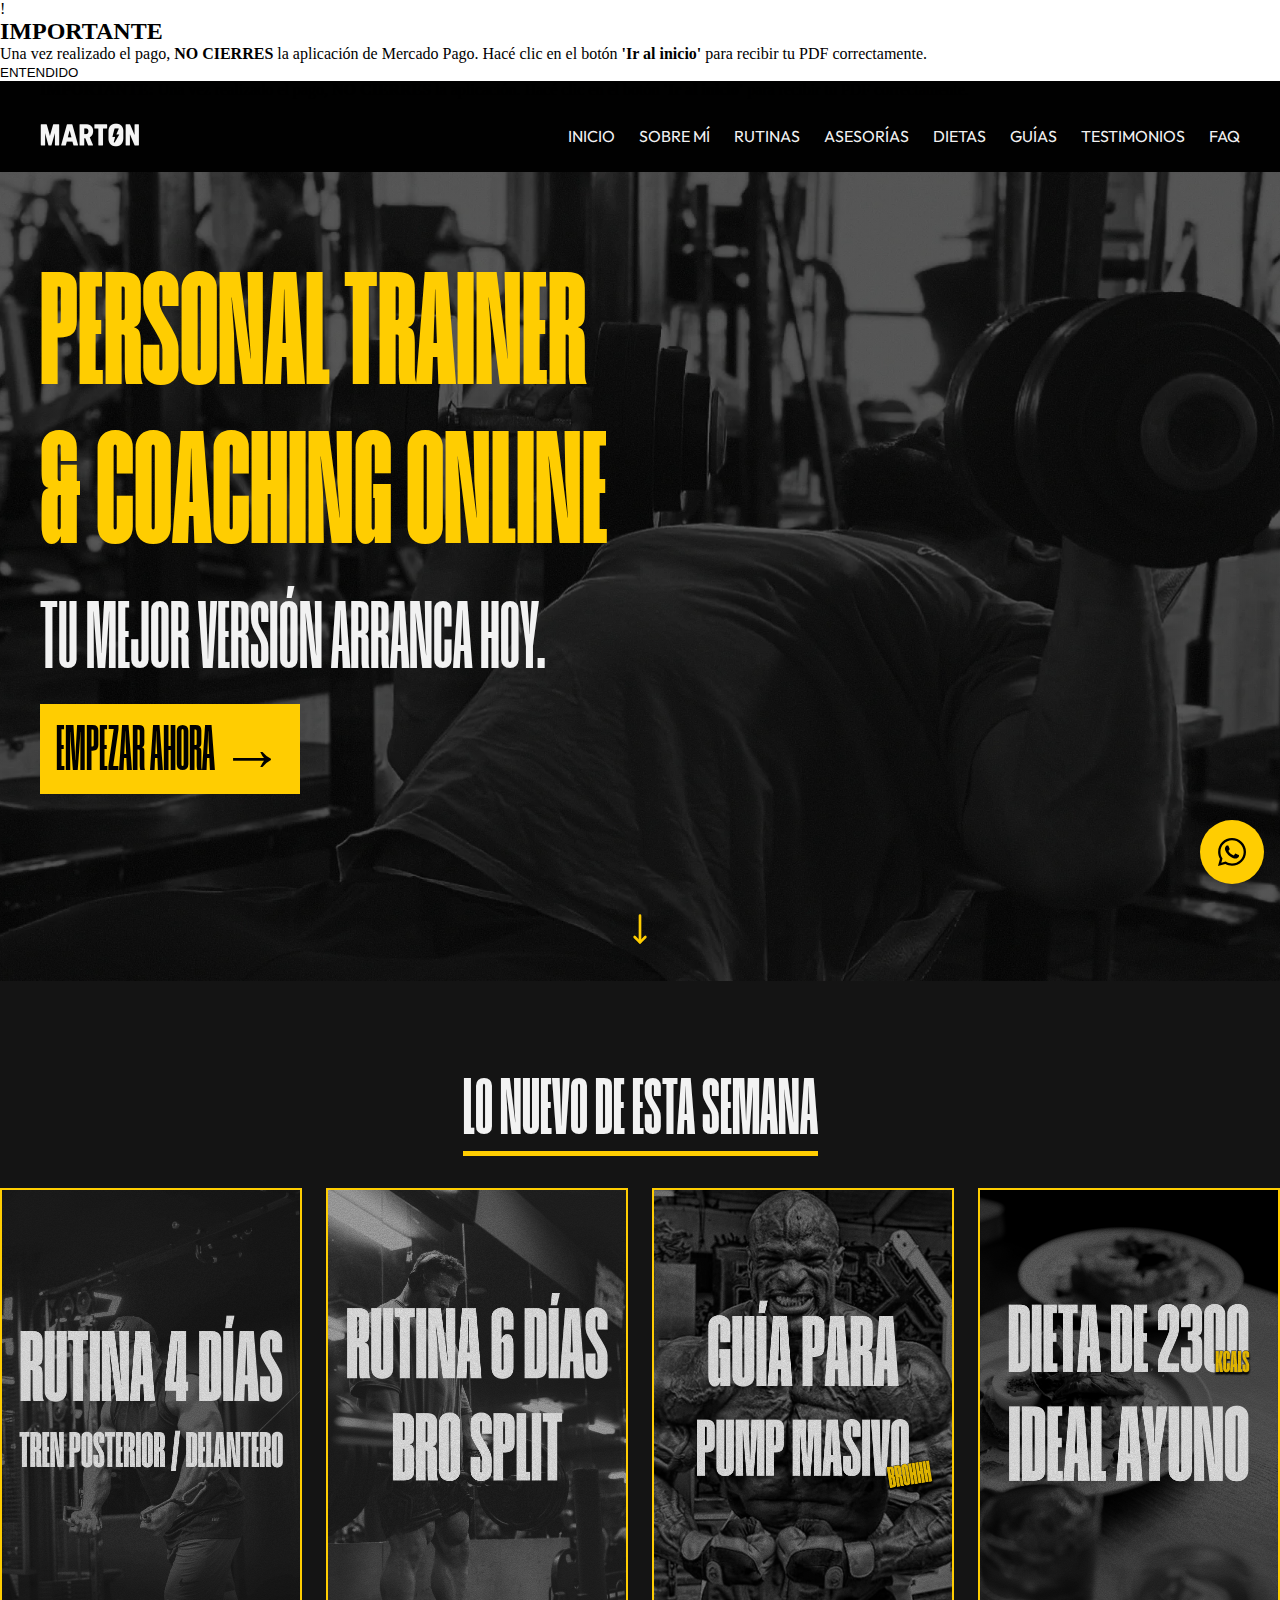
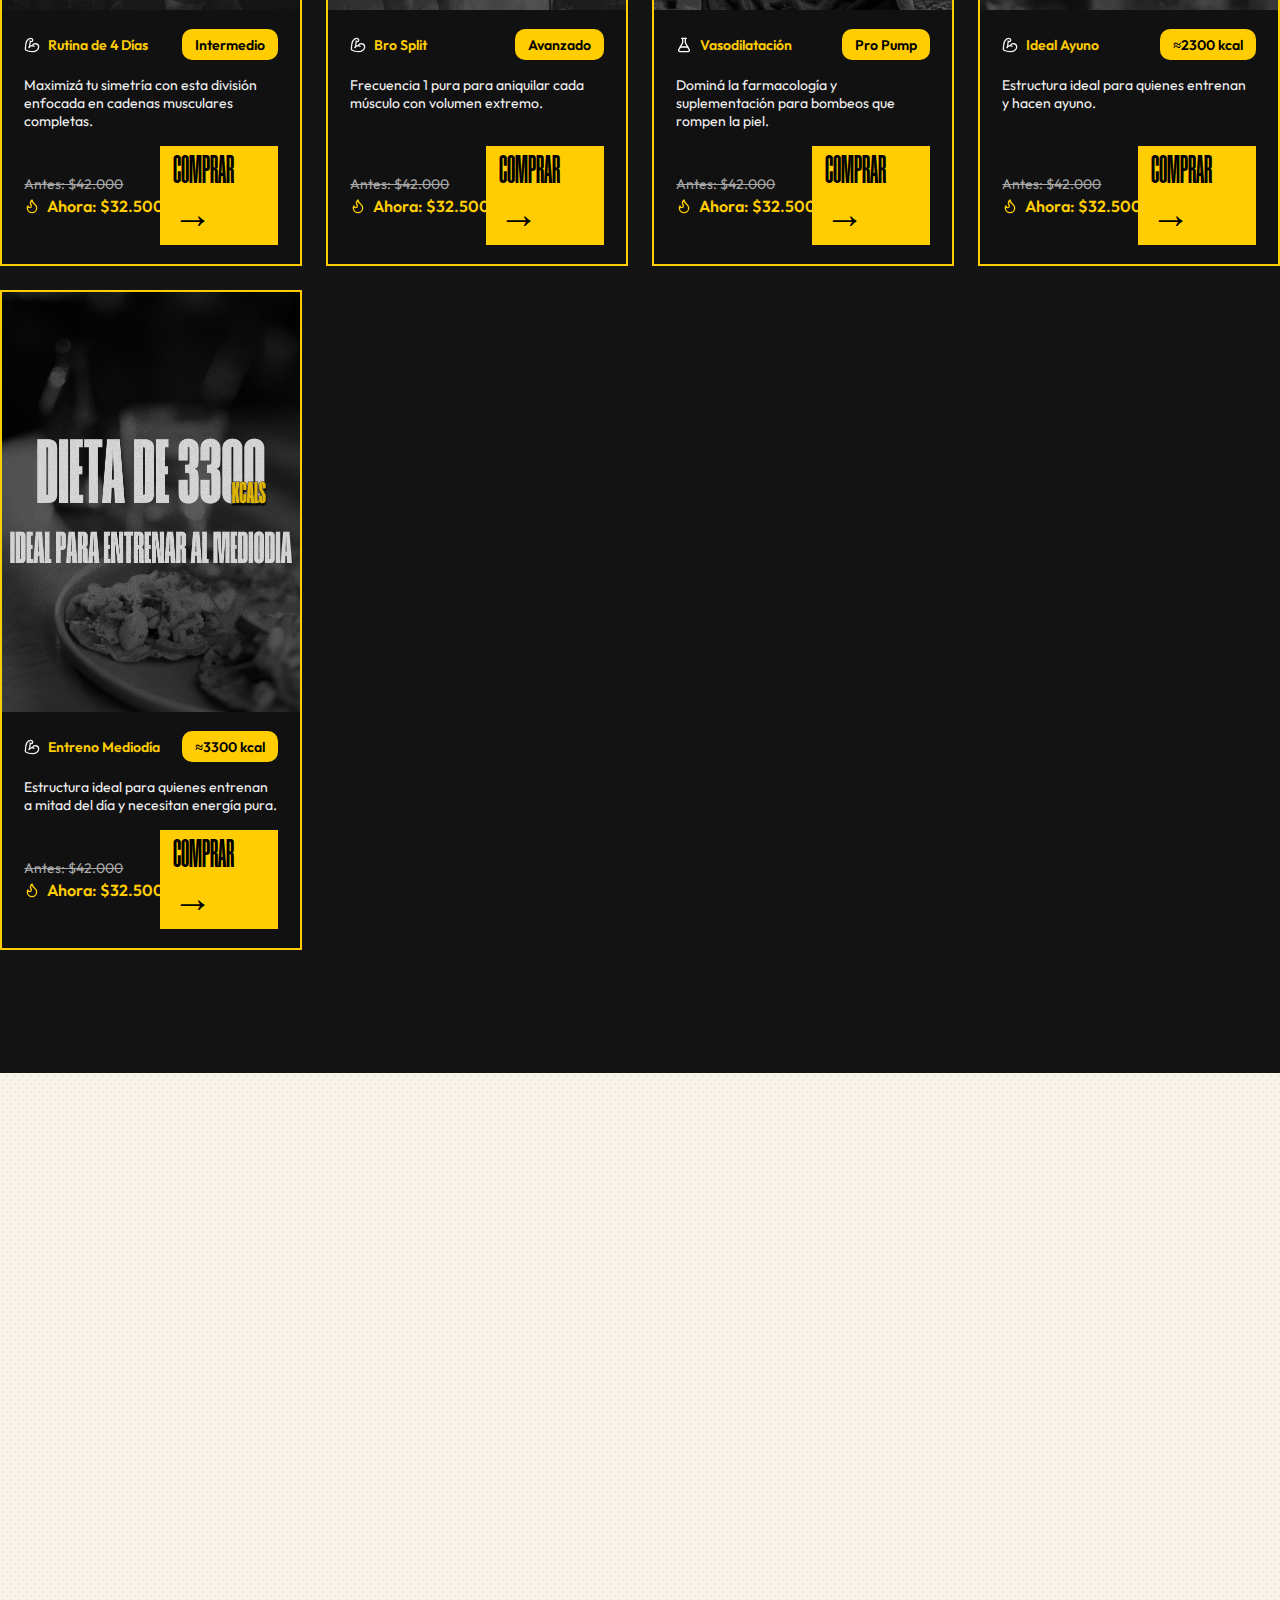
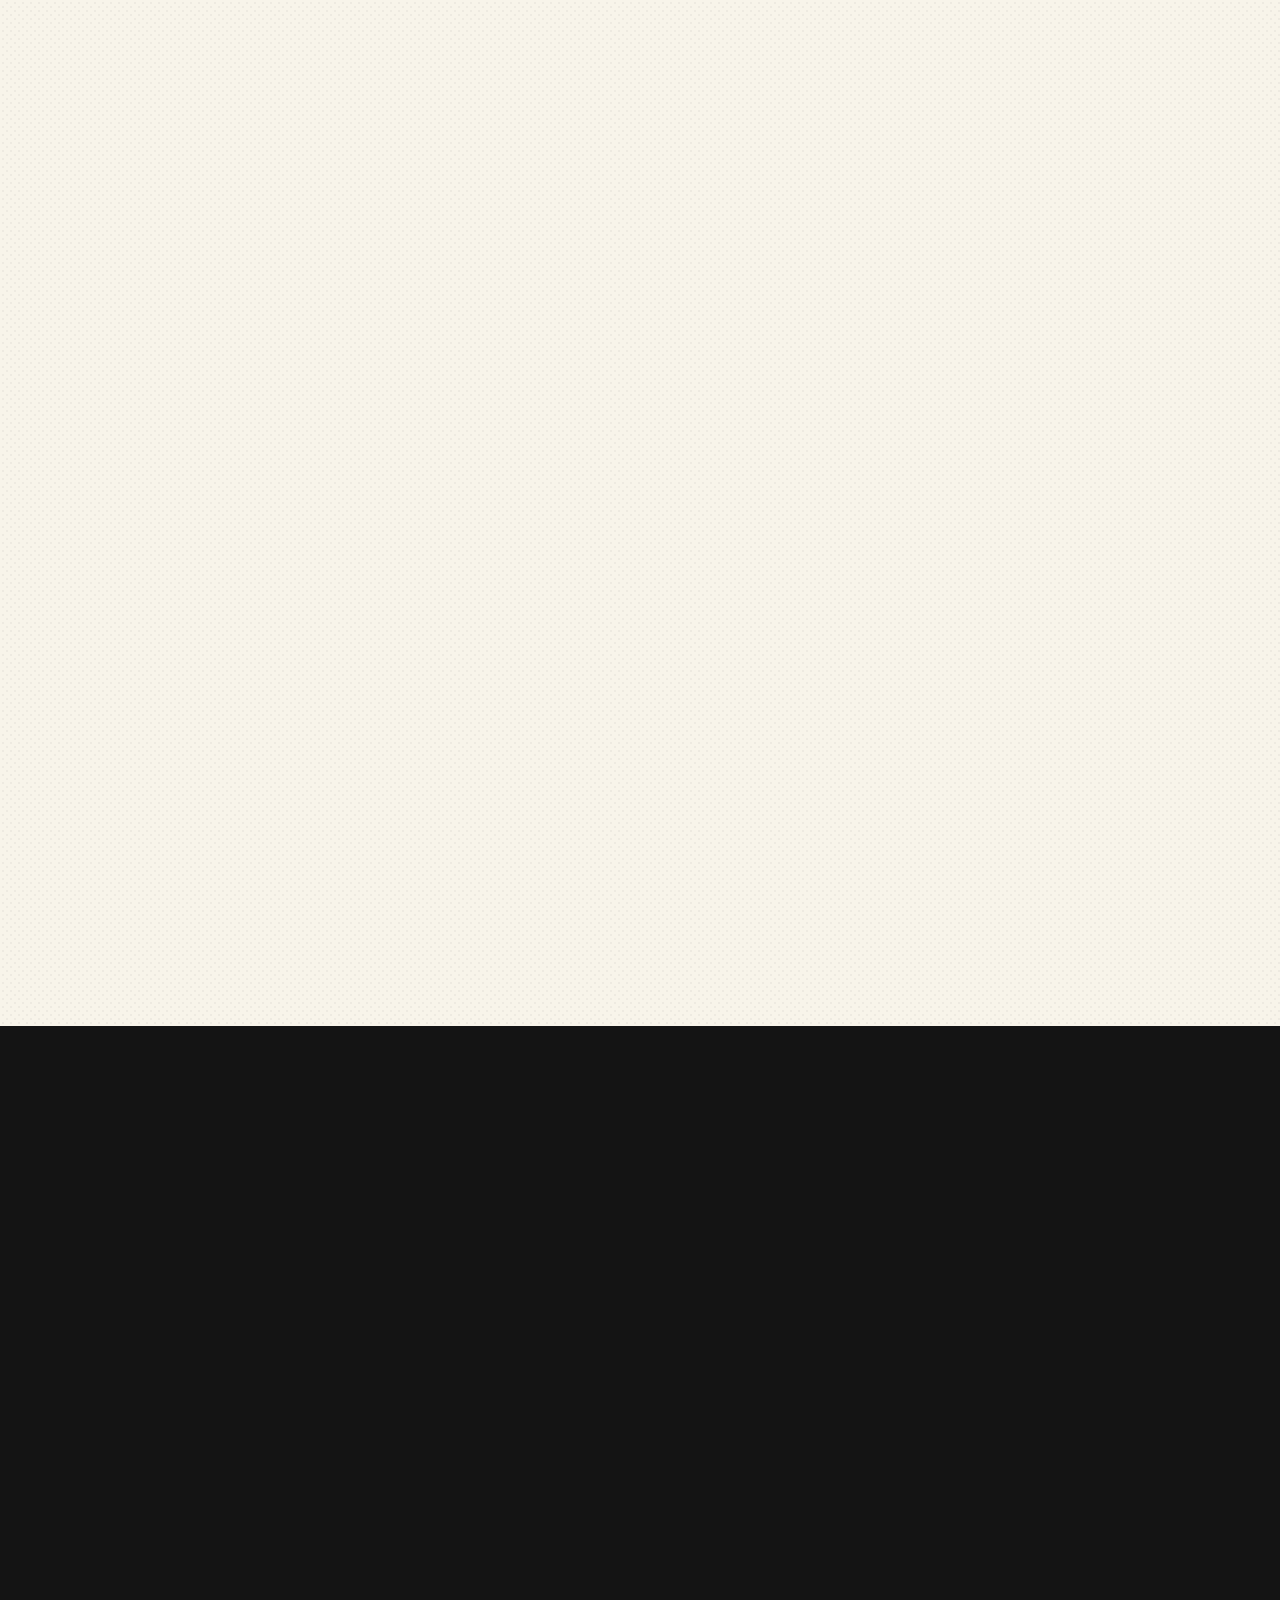
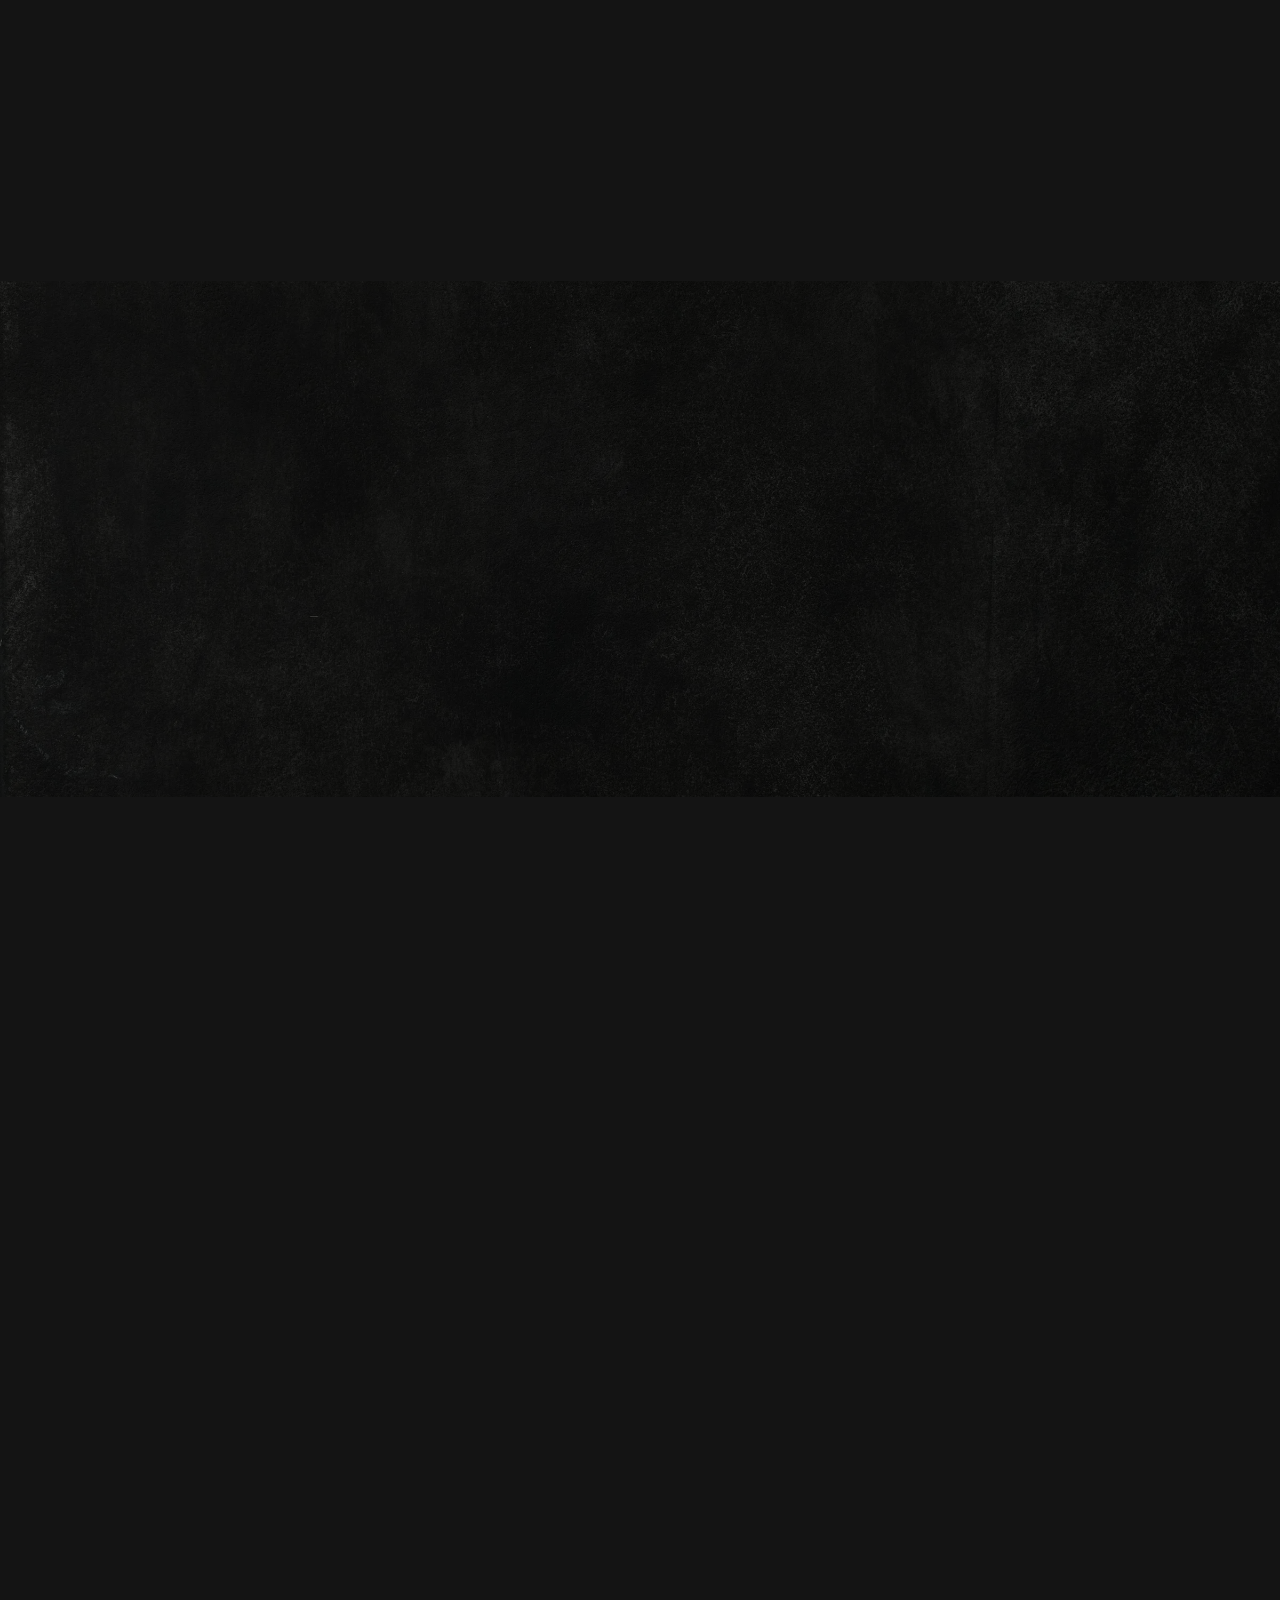
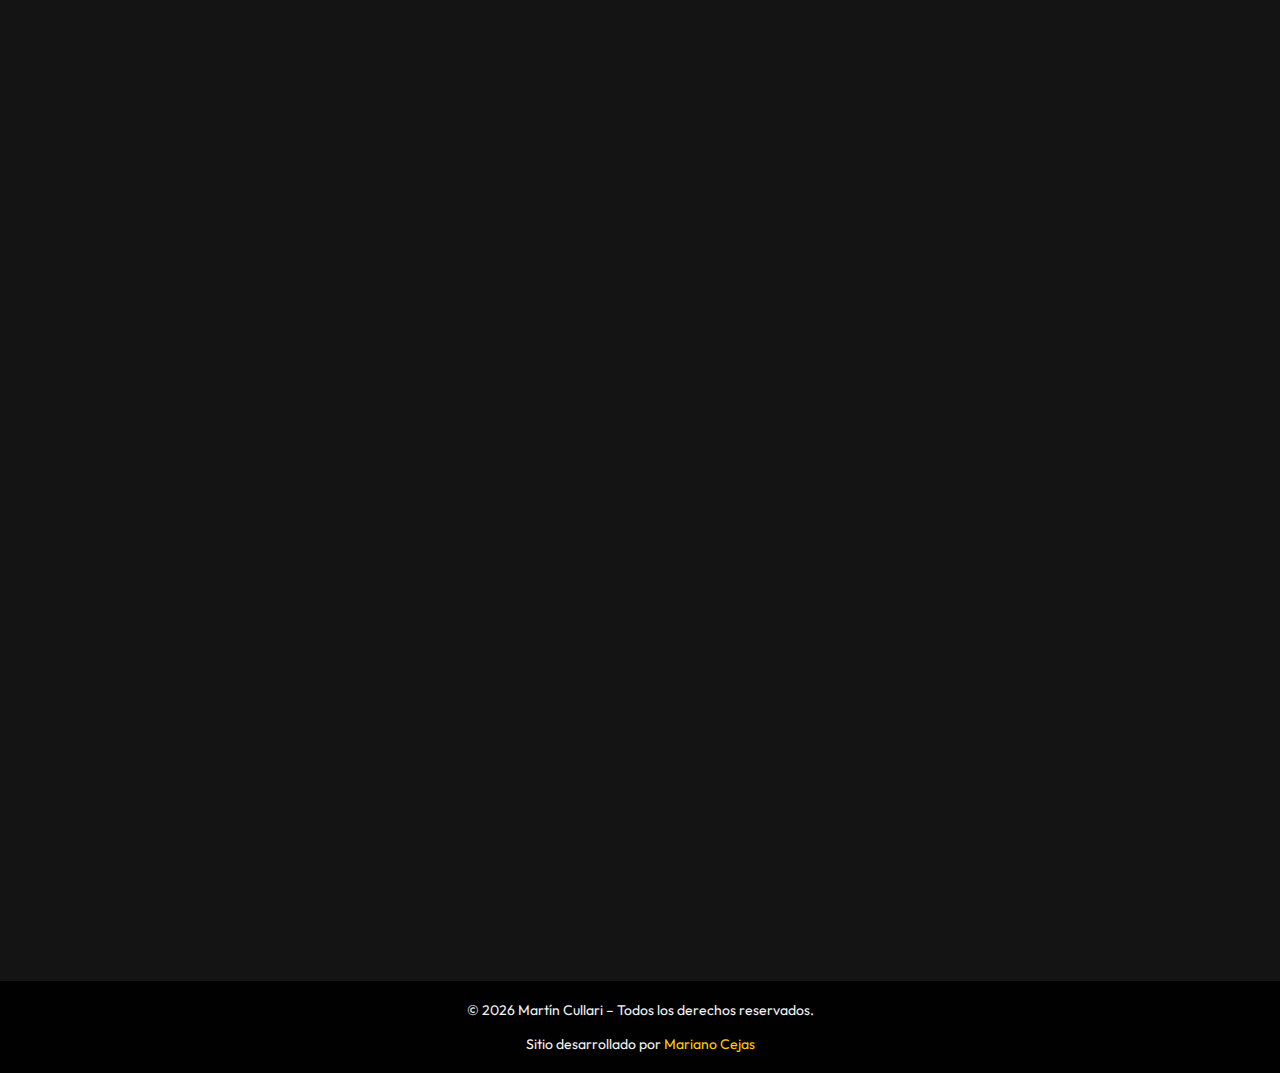
<file: index.html>
<!DOCTYPE html>
<html lang="es">

<head>
    <meta charset="utf-8" />
    <meta name="viewport" content="width=device-width, initial-scale=1">

    <title>Martín Cullari | Personal Trainer</title>
    <meta name="description"
        content="Entrená con Martín Cullari, Personal Trainer y nutricionista. Planes de rutinas, dietas y asesorías online personalizadas para lograr tu mejor versión.">
    <link rel="canonical" href="https://tusitio.com.ar/" />
    <meta name="theme-color" content="#010101">

    <!-- CSS: preload + carga no bloqueante (evita bloqueo de render) -->
    <link rel="preload" as="style" href="./css/style.css">
    <link rel="stylesheet" href="./css/style.css" media="print" onload="this.media='all'">
    <noscript>
        <link rel="stylesheet" href="./css/style.css">
    </noscript>

    <!-- (Opcional) Preload de fuentes WOFF2 locales si las usás -->
    <link rel="preload" href="./assets/fonts/Humane-Bold.woff2" as="font" type="font/woff2" crossorigin>
    <link rel="preload" href="./assets/fonts/Outfit-SemiBold.woff2" as="font" type="font/woff2" crossorigin>

    <!-- Preload -->
    <!-- Mobile -->
    <link rel="preload" as="image" href="./assets/images/marton-hero-mobile.webp" fetchpriority="high">
    <!-- Tablet -->
    <link rel="preload" as="image" href="./assets/images/marton-hero-md.webp" media="(min-width:768px)"
        fetchpriority="high">
    <!-- Desktop -->
    <link rel="preload" as="image" href="./assets/images/marton-hero-lg.webp" media="(min-width:1024px)"
        fetchpriority="high">

    <!-- Open Graph / Social -->
    <meta property="og:title" content="Martín Cullari | Personal Trainer">
    <meta property="og:description" content="Asesorías, rutinas y dietas personalizadas.">
    <meta property="og:type" content="website">
    <meta property="og:url" content="https://tusitio.com.ar/">
    <meta property="og:image" content="https://tusitio.com.ar/assets/og/cover.webp">
    <meta property="og:locale" content="es_AR">

    <!-- Twitter Card (simple) -->
    <meta name="twitter:card" content="summary_large_image">
    <meta name="twitter:title" content="Martín Cullari | Personal Trainer">
    <meta name="twitter:description" content="Asesorías, rutinas y dietas personalizadas.">
    <meta name="twitter:image" content="https://tusitio.com.ar/assets/og/cover.webp">

    <!-- Favicon -->
    <link rel="icon" href="./assets/favicon.ico">

    <!-- Google Search -->
    <meta name="google-site-verification" content="ULZcZw3kH118jiinTJGIpK3ygAS3MOcOn0HzQQZHqpk" />

</head>

<body id="inicio">

    <!-- ALERTA -->
    <div id="custom-popup" class="popup-overlay">
        <div class="popup-card">
            <div class="popup-header">
                <div class="icon-circle">
                    <span>!</span>
                </div>
            </div>
            <div class="popup-body">
                <h2>IMPORTANTE</h2>
                <p>Una vez realizado el pago, <strong>NO CIERRES</strong> la aplicación de Mercado Pago.
                    Hacé clic en el botón <strong>'Ir al inicio'</strong> para recibir tu PDF correctamente.</p>
                <button onclick="closePopup()" class="btn-close">ENTENDIDO</button>
            </div>
        </div>
    </div>
    <!-- end of ALERTA -->

    <!-- WHATSAPP BUTTON -->
    <a href="https://wa.me/5491162304028?text=%C2%A1Hola%20Marton!%20Estoy%20interesado%20en%20tus%20asesor%C3%ADas%201%20a%201,%20%C2%BFme%20pas%C3%A1s%20m%C3%A1s%20info%3F"
        class="whatsapp-button" aria-label="Escribime por WhatsApp – Asesorías 1 a 1" target="_blank"
        rel="noopener noreferrer">
        <img src="./assets/icons/whatsapp-brands.svg" alt="" aria-hidden="true">
    </a>
    <!-- end WHATSAPP BUTTON -->

    <!-- NAV -->
    <nav class="nav" aria-label="Menú principal">

        <div class="nav__topbar">
            <div class="container">
                <strong>IMPORTANTE:</strong> Una vez realizado el pago, <strong>NO CIERRES</strong> la aplicación.
                Hacé clic en el botón <strong>'Ir al inicio'</strong> para recibir tu PDF correctamente.
            </div>
        </div>

        <div class="nav__container container">

            <div class="nav__logo">
                <a href="#inicio" class="nav__logo-link" rel="home" aria-label="Ir al inicio">
                    <img src="./assets/logos/logo-100.webp"
                        srcset="./assets/logos/logo-100.webp 1x, ./assets/logos/logo-200.webp 2x" width="100"
                        height="24" alt="Marton" decoding="async">
                </a>
            </div>

            <button id="nav__toggle" class="nav__toggle" aria-label="Abrir menú" aria-controls="nav-menu"
                aria-expanded="false">
                <img src="assets/icons/menu-white.svg" alt="" aria-hidden="true" width="32" height="32">
            </button>

            <!-- Menú deslizante -->
            <div id="nav-menu" class="nav__menu" hidden inert>
                <button id="nav__close" class="nav__close hidden" aria-label="Cerrar menú">
                    <img src="./assets/icons/x.svg" alt="" aria-hidden="true" width="32" height="32">
                </button>

                <ul class="nav__list">
                    <li class="nav__menu-item"><a href="#inicio" class="nav__menu-link" aria-current="page">INICIO</a>
                    </li>
                    <li class="nav__menu-item"><a href="#sobre-mi" class="nav__menu-link">SOBRE MÍ</a></li>
                    <li class="nav__menu-item"><a href="#rutinas" class="nav__menu-link">RUTINAS</a></li>
                    <li class="nav__menu-item"><a href="#asesorias" class="nav__menu-link">ASESORÍAS</a></li>
                    <li class="nav__menu-item"><a href="#dietas" class="nav__menu-link">DIETAS</a></li>
                    <li class="nav__menu-item"><a href="#guias" class="nav__menu-link">GUÍAS</a></li>
                    <li class="nav__menu-item"><a href="#testimonios" class="nav__menu-link">TESTIMONIOS</a></li>
                    <li class="nav__menu-item"><a href="#faq" class="nav__menu-link">FAQ</a></li>
                </ul>
            </div>

            <div class="nav__backdrop"></div>
        </div>
    </nav>
    <!-- end of NAV -->

    <!-- HEADER -->
    <header class="header">

        <!-- HERO -->
        <div class="header__hero">
            <div class="header__container container">
                <h1 class="header__title">Personal Trainer<br>& Coaching Online</h1>
                <h2 class="header__subtitle">Tu mejor versión arranca hoy.</h2>
                <a href="#asesorias" class="header__cta">Empezar ahora →</a>
            </div>
        </div>
        <!-- end of HERO -->

        <!-- ARROW -->
        <div class="header__arrow">
            <div class="header__container container">
                <a href="#sobre-mi" class="header__arrow-link" aria-label="Bajar a la sección Sobre mí">
                    <img src="./assets/icons/move-down-yellow.svg" alt="" aria-hidden="true" class="header__arrow-icon"
                        width="32" height="32" decoding="async">
                </a>
            </div>
        </div>
        <!-- end of ARROW -->

    </header>
    <!-- end of HEADER -->

    <!-- MAIN -->
    <main>

        <!-- PRODUCTOS DESTACADOS -->
        <section class="rutinas rutinas__destacados" aria-labelledby="rutinas-title">
            <div class="rutinas__container container rutinas__destacados">

                <div class="rutinas__header">
                    <h2 class="rutinas__title" id="rutinas-title">LO NUEVO DE ESTA SEMANA</h2>
                </div>

                <div class="rutinas__cards rutinas__cards--hombre" id="panel-rutinas-hombre" role="tabpanel"
                    aria-labelledby="tab-rutinas-hombre" aria-hidden="false">

                    <!-- RUTINAS 4 DIAS - TREN POSTERIOR Y DELANTERO -->
                    <article class="rutinas__card">
                        <div class="rutinas__card-media">
                            <img src="assets/img/rutina-4-dias-anterior-delantero.jpg"
                                alt="Rutina 4 días Tren Posterior y Delantero" class="rutinas__card-image"
                                loading="lazy" decoding="async">

                            <!-- <span class="rutinas__card-label">
                                <img src="assets/icons/clock-black.svg" alt="" aria-hidden="true" width="16" height="16"
                                    loading="lazy" decoding="async">
                                Disponible hasta el 01/02
                            </span> -->

                        </div>

                        <div class="rutinas__card-body">
                            <div class="rutinas__card-badges">
                                <span class="rutinas__badge rutinas__badge--icon">
                                    <img src="assets/icons/biceps-flexed.svg" alt="" aria-hidden="true" width="16"
                                        height="16" loading="lazy" decoding="async">Rutina de 4 Días </span>
                                <span class="rutinas__badge rutinas__badge--level">Intermedio</span>
                            </div>

                            <p class="rutinas__card-text">
                                Maximizá tu simetría con esta división enfocada en cadenas musculares completas.
                            </p>

                            <div class="rutinas__card-bottom">
                                <div class="rutinas__card-prices">
                                    <p class="rutinas__card-price--before">Antes: $42.000</p>
                                    <p class="rutinas__card-price--now">
                                        <img src="assets/icons/flame.svg" alt="" aria-hidden="true" width="16"
                                            height="16" loading="lazy" decoding="async">
                                        Ahora: $32.500
                                    </p>
                                </div>
                                <a href="https://mpago.la/2F37yCj" target="_blank" rel="noopener"
                                    class="rutinas__card-btn">COMPRAR →</a>
                            </div>
                        </div>
                    </article>

                    <!-- Rutina 6 días Bro Split -->
                    <article class="rutinas__card">
                        <div class="rutinas__card-media">
                            <img src="assets/img/rutina-6-dias-bro-split.jpg" alt="Rutina 6 días Bro Split"
                                class="rutinas__card-image" loading="lazy" decoding="async">

                            <!-- <span class="rutinas__card-label">
                                <img src="assets/icons/clock-black.svg" alt="" aria-hidden="true" width="16" height="16"
                                    loading="lazy" decoding="async">
                                Disponible hasta el 01/02
                            </span> -->
                        </div>

                        <div class="rutinas__card-body">
                            <div class="rutinas__card-badges">
                                <span class="rutinas__badge rutinas__badge--icon">
                                    <img src="assets/icons/biceps-flexed.svg" alt="" aria-hidden="true" width="16"
                                        height="16" loading="lazy" decoding="async">
                                    Bro Split
                                </span>
                                <span class="rutinas__badge rutinas__badge--level">Avanzado</span>
                            </div>

                            <p class="rutinas__card-text">
                                Frecuencia 1 pura para aniquilar cada músculo con volumen extremo.
                            </p>

                            <div class="rutinas__card-bottom">
                                <div class="rutinas__card-prices">
                                    <p class="rutinas__card-price--before">Antes: $42.000</p>
                                    <p class="rutinas__card-price--now">
                                        <img src="assets/icons/flame.svg" alt="" aria-hidden="true" width="16"
                                            height="16" loading="lazy" decoding="async">
                                        Ahora: $32.500
                                    </p>
                                </div>
                                <a href="https://mpago.la/1U91d85" target="_blank" rel="noopener"
                                    class="rutinas__card-btn">COMPRAR →</a>
                            </div>
                        </div>
                    </article>

                    <!-- Guía para Pump Masivo -->
                    <article class="rutinas__card">
                        <div class="rutinas__card-media">
                            <img src="assets/img/portada-guia-pump.jpg" alt="Guía para Pump Masivo"
                                class="rutinas__card-image" loading="lazy" decoding="async">
                        </div>

                        <div class="rutinas__card-body">
                            <div class="rutinas__card-badges">
                                <span class="rutinas__badge rutinas__badge--icon">
                                    <img src="assets/icons/flask-conical-white.svg" alt="" aria-hidden="true" width="16"
                                        height="16" loading="lazy" decoding="async">
                                    Vasodilatación
                                </span>
                                <span class="rutinas__badge rutinas__badge--level">Pro Pump</span>
                            </div>

                            <p class="rutinas__card-text">
                                Dominá la farmacología y suplementación para bombeos que rompen la piel.
                            </p>

                            <div class="rutinas__card-bottom">
                                <div class="rutinas__card-prices">
                                    <p class="rutinas__card-price--before">Antes: $42.000</p>
                                    <p class="rutinas__card-price--now">
                                        <img src="assets/icons/flame.svg" alt="" aria-hidden="true" width="16"
                                            height="16" loading="lazy" decoding="async">
                                        Ahora: $32.500
                                    </p>
                                </div>
                                <a href="https://mpago.la/2pHWq9N" target="_blank" rel="noopener"
                                    class="rutinas__card-btn">COMPRAR →</a>
                            </div>
                        </div>
                    </article>

                    <!-- Dieta 2300kcal Ayuno -->
                    <article class="rutinas__card">
                        <div class="rutinas__card-media">
                            <img src="assets/img/portada-dieta-2300.jpg" alt="Dieta 2300kcal Ayuno"
                                class="rutinas__card-image" loading="lazy" decoding="async">
                        </div>

                        <div class="rutinas__card-body">
                            <div class="rutinas__card-badges">
                                <span class="rutinas__badge rutinas__badge--icon">
                                    <img src="assets/icons/biceps-flexed.svg" alt="" aria-hidden="true" width="16"
                                        height="16" loading="lazy" decoding="async">
                                    Ideal Ayuno
                                </span>
                                <span class="rutinas__badge rutinas__badge--level">≈2300 kcal</span>
                            </div>

                            <p class="rutinas__card-text">
                                Estructura ideal para quienes entrenan y hacen ayuno.
                            </p>

                            <div class="rutinas__card-bottom">
                                <div class="rutinas__card-prices">
                                    <p class="rutinas__card-price--before">Antes: $42.000</p>
                                    <p class="rutinas__card-price--now">
                                        <img src="assets/icons/flame.svg" alt="" aria-hidden="true" width="16"
                                            height="16" loading="lazy" decoding="async">
                                        Ahora: $32.500
                                    </p>
                                </div>
                                <a href="https://mpago.la/11XtGsp" target="_blank" rel="noopener"
                                    class="rutinas__card-btn">COMPRAR →</a>
                            </div>
                        </div>
                    </article>

                    <!-- Dieta 3300kcal Mediodía -->
                    <article class="rutinas__card">
                        <div class="rutinas__card-media">
                            <img src="assets/img/portada-dieta-3300.jpg" alt="Dieta 3300kcal Mediodía"
                                class="rutinas__card-image" loading="lazy" decoding="async">
                        </div>

                        <div class="rutinas__card-body">
                            <div class="rutinas__card-badges">
                                <span class="rutinas__badge rutinas__badge--icon">
                                    <img src="assets/icons/biceps-flexed.svg" alt="" aria-hidden="true" width="16"
                                        height="16" loading="lazy" decoding="async">
                                    Entreno Mediodía
                                </span>
                                <span class="rutinas__badge rutinas__badge--level">≈3300 kcal</span>
                            </div>

                            <p class="rutinas__card-text">
                                Estructura ideal para quienes entrenan a mitad del día y necesitan energía pura.
                            </p>

                            <div class="rutinas__card-bottom">
                                <div class="rutinas__card-prices">
                                    <p class="rutinas__card-price--before">Antes: $42.000</p>
                                    <p class="rutinas__card-price--now">
                                        <img src="assets/icons/flame.svg" alt="" aria-hidden="true" width="16"
                                            height="16" loading="lazy" decoding="async">
                                        Ahora: $32.500
                                    </p>
                                </div>
                                <a href="https://mpago.la/1e2SKDU" target="_blank" rel="noopener"
                                    class="rutinas__card-btn">COMPRAR →</a>
                            </div>
                        </div>
                    </article>

                </div>

                <div class="dots-navigation">
                    <span class="dot active"></span>
                    <span class="dot"></span>
                    <span class="dot"></span>
                    <span class="dot"></span>
                    <span class="dot"></span>
                </div>
            </div>
        </section>
        <!-- end of PRODUCTOS DESTACADOS -->

        <!-- SOBRE MI -->
        <section class="about" id="sobre-mi" aria-labelledby="about-title">
            <div class="about__container container">

                <div class="about__content">
                    <h2 class="about__title" id="about-title">¿Quién soy?</h2>

                    <p class="about__text">
                        Soy <strong>Martín Cullari</strong>, entrenador personal, coach de <strong>alto
                            rendimiento</strong> y dueño de <strong>ENZO’S TRAINING.</strong>
                    </p>

                    <p class="about__text">
                        Me especialicé en <strong>nutrición deportiva</strong> con <strong>Bryan Jackson</strong> y
                        profundicé mis estudios en <strong>biomecánica aplicada al entrenamiento</strong> en
                        <strong>Pre-Script</strong>, enfocándome en la optimización del movimiento y la fuerza.
                    </p>

                    <p class="about__text">
                        Me sigo formando constantemente en <strong>J3U</strong>, una escuela de alto rendimiento
                        referente para atletas y entrenadores de élite a nivel mundial.
                    </p>

                    <p class="about__text">
                        Brindo <strong>planes de entrenamiento</strong> y <strong>asesoría nutricional
                            personalizada</strong>, adaptados 100% a tus objetivos y a tu día a día.
                    </p>

                    <p class="about__text">
                        Creo en el proceso, en la <strong>constancia</strong>, y en acompañarte para que logres
                        <strong>tu mejor versión, sin excusas.</strong>
                    </p>
                </div>

                <picture class="about__image-wrapper">
                    <!-- Desktop -->
                    <source media="(min-width: 1024px)" srcset="./assets/images/marton-about-lg.webp 1x,
                    ./assets/images/marton-about-lg@2x.webp 2x">

                    <!-- Tablet -->
                    <source media="(min-width: 768px)" srcset="./assets/images/marton-about-md.webp 1x,
                    ./assets/images/marton-about-md@2x.webp 2x">

                    <!-- Mobile (fallback) -->
                    <img src="./assets/images/marton-about-md.webp" srcset="./assets/images/marton-about-md.webp 1x,
                ./assets/images/marton-about-md@2x.webp 2x" alt="Martín Cullari posando side chest en el gimnasio"
                        class="about__image" loading="lazy" decoding="async">
                </picture>

            </div>
        </section>
        <!-- end of QUIEN SOY -->

        <!-- RUTINAS -->
        <section class="rutinas" id="rutinas" aria-labelledby="rutinas-title">
            <div class="rutinas__container container">

                <div class="rutinas__header">
                    <h2 class="rutinas__title" id="rutinas-title">Rutinas disponibles</h2>
                    <p class="rutinas__description">Elegí el plan que mejor se adapte a vos.</p>

                    <!-- Tablist accesible -->
                    <div class="rutinas__selector" role="tablist" aria-label="Selector de rutina">
                        <button class="rutinas__selector-btn" role="tab" aria-selected="false"
                            aria-controls="panel-rutinas-mujer" id="tab-rutinas-mujer" data-target="mujer"
                            data-icon-default="assets/icons/venus-yellow.svg" data-icon-active="assets/icons/venus.svg">
                            <img src="assets/icons/venus-yellow.svg" alt="" aria-hidden="true" width="20" height="20"
                                loading="lazy" decoding="async" />
                            Mujer
                        </button>

                        <button class="rutinas__selector-btn rutinas__selector-btn--active" role="tab"
                            aria-selected="true" aria-controls="panel-rutinas-hombre" id="tab-rutinas-hombre"
                            data-target="hombre" data-icon-default="assets/icons/mars-yellow.svg"
                            data-icon-active="assets/icons/mars.svg">
                            <img src="assets/icons/mars.svg" alt="" aria-hidden="true" width="20" height="20"
                                loading="lazy" decoding="async" />
                            Hombre
                        </button>
                    </div>
                </div>

                <!-- PANEL HOMBRE -->
                <div class="rutinas__cards rutinas__cards--hombre" id="panel-rutinas-hombre" role="tabpanel"
                    aria-labelledby="tab-rutinas-hombre" aria-hidden="false">

                    <!-- 3 DÍAS -->
                    <article class="rutinas__card">
                        <div class="rutinas__card-media">
                            <img src="assets/img/rutina-3-dias.jpg" alt="Rutina de 3 días para hombres"
                                class="rutinas__card-image" loading="lazy" decoding="async">
                            <div class="rutinas__card-label">Bestseller</div>
                        </div>

                        <div class="rutinas__card-body">
                            <div class="rutinas__card-badges">
                                <span class="rutinas__badge rutinas__badge--icon">
                                    <img src="assets/icons/biceps-flexed.svg" alt="" aria-hidden="true" width="16"
                                        height="16" loading="lazy" decoding="async">
                                    Empezá con lo básico
                                </span>
                                <span class="rutinas__badge rutinas__badge--level">Principiante</span>
                            </div>

                            <p class="rutinas__card-text">
                                Construcción de base atlética. Foco en ejercicios compuestos y fuerza funcional.
                            </p>

                            <div class="rutinas__card-bottom">
                                <div class="rutinas__card-prices">
                                    <p class="rutinas__card-price--before">Antes: $42.000</p>
                                    <p class="rutinas__card-price--now">
                                        <img src="assets/icons/flame.svg" alt="" aria-hidden="true" width="16"
                                            height="16" loading="lazy" decoding="async">
                                        Ahora: $32.500
                                    </p>
                                </div>
                                <a href="https://mpago.la/2wAG6p6" target="_blank" rel="noopener"
                                    class="rutinas__card-btn">COMPRAR →</a>
                            </div>
                        </div>
                    </article>

                    <!-- 4 DÍAS -->
                    <article class="rutinas__card">
                        <div class="rutinas__card-media">
                            <img src="assets/img/rutina-4-dias.jpg" alt="Rutina de 3 días para hombres"
                                class="rutinas__card-image" loading="lazy" decoding="async">
                        </div>

                        <div class="rutinas__card-body">
                            <div class="rutinas__card-badges">
                                <span class="rutinas__badge rutinas__badge--icon">
                                    <img src="assets/icons/chart-line.svg" alt="" aria-hidden="true" width="16"
                                        height="16" loading="lazy" decoding="async">
                                    Sumá fuerza y forma
                                </span>
                                <span class="rutinas__badge rutinas__badge--level">Intermedio</span>
                            </div>

                            <p class="rutinas__card-text">
                                El balance ideal. 4 días diseñados para ganar masa muscular y fuerza estética.
                            </p>

                            <div class="rutinas__card-bottom">
                                <div class="rutinas__card-prices">
                                    <p class="rutinas__card-price--before">Antes: $42.000</p>
                                    <p class="rutinas__card-price--now">
                                        <img src="assets/icons/flame.svg" alt="" aria-hidden="true" width="16"
                                            height="16" loading="lazy" decoding="async">
                                        Ahora: $32.500
                                    </p>
                                </div>
                                <a href="https://mpago.la/18NnS12" target="_blank" rel="noopener"
                                    class="rutinas__card-btn">COMPRAR →</a>
                            </div>
                        </div>
                    </article>

                    <!-- 5 DÍAS -->
                    <article class="rutinas__card">
                        <div class="rutinas__card-media">
                            <img src="assets/img/rutina-5-dias.jpg" alt="Rutina de 3 días para hombres"
                                class="rutinas__card-image" loading="lazy" decoding="async">
                        </div>

                        <div class="rutinas__card-body">
                            <div class="rutinas__card-badges">
                                <span class="rutinas__badge rutinas__badge--icon">
                                    <img src="assets/icons/flame-white.svg" alt="" aria-hidden="true" width="16"
                                        height="16" loading="lazy" decoding="async">
                                    Enfocada en volumen
                                </span>
                                <span class="rutinas__badge rutinas__badge--level">Avanzado</span>
                            </div>

                            <p class="rutinas__card-text">
                                Hipertrofia máxima. Sesiones intensas con progresión de cargas semanal.
                            </p>

                            <div class="rutinas__card-bottom">
                                <div class="rutinas__card-prices">
                                    <p class="rutinas__card-price--before">Antes: $42.000</p>
                                    <p class="rutinas__card-price--now">
                                        <img src="assets/icons/flame.svg" alt="" aria-hidden="true" width="16"
                                            height="16" loading="lazy" decoding="async">
                                        Ahora: $32.500
                                    </p>
                                </div>
                                <a href="https://mpago.la/1iZEVxS" target="_blank" rel="noopener"
                                    class="rutinas__card-btn">COMPRAR →</a>
                            </div>
                        </div>
                    </article>

                    <!-- 6 DÍAS -->
                    <article class="rutinas__card">
                        <div class="rutinas__card-media">
                            <img src="assets/img/rutina-6-dias.jpg" alt="Rutina de 3 días para hombres"
                                class="rutinas__card-image" loading="lazy" decoding="async">
                        </div>

                        <div class="rutinas__card-body">
                            <div class="rutinas__card-badges">
                                <span class="rutinas__badge rutinas__badge--icon">
                                    <img src="assets/icons/dumbbell.svg" alt="" aria-hidden="true" width="16"
                                        height="16" loading="lazy" decoding="async">
                                    Máxima exigencia
                                </span>
                                <span class="rutinas__badge rutinas__badge--level">Elite</span>
                            </div>

                            <p class="rutinas__card-text">
                                Nivel competitivo. Volumen máximo de trabajo para rendimiento de alto nivel.
                            </p>

                            <div class="rutinas__card-bottom">
                                <div class="rutinas__card-prices">
                                    <p class="rutinas__card-price--before">Antes: $42.000</p>
                                    <p class="rutinas__card-price--now">
                                        <img src="assets/icons/flame.svg" alt="" aria-hidden="true" width="16"
                                            height="16" loading="lazy" decoding="async">
                                        Ahora: $32.500
                                    </p>
                                </div>
                                <a href="https://mpago.la/2onhumk" target="_blank" rel="noopener"
                                    class="rutinas__card-btn">COMPRAR →</a>
                            </div>
                        </div>
                    </article>

                    <!-- RUTINA DE LA SEMANA #1 -->
                    <article class="rutinas__card">
                        <div class="rutinas__card-media">
                            <img src="assets/img/portada-rutina-ppl.jpg" alt="Rutina de 3 días para hombres"
                                class="rutinas__card-image" loading="lazy" decoding="async">

                            <!-- <span class="rutinas__card-label">
                                <img src="assets/icons/clock-black.svg" alt="" aria-hidden="true" width="16" height="16"
                                    loading="lazy" decoding="async">
                                Disponible hasta el 25/01
                            </span> -->
                        </div>

                        <div class="rutinas__card-body">
                            <div class="rutinas__card-badges">
                                <span class="rutinas__badge rutinas__badge--icon">
                                    <img src="assets/icons/biceps-flexed.svg" alt="" aria-hidden="true" width="16"
                                        height="16" loading="lazy" decoding="async">
                                    PPL + Upper/Lower
                                </span>
                                <span class="rutinas__badge rutinas__badge--level">Avanzado</span>
                            </div>

                            <p class="rutinas__card-text">
                                Optimizá tu frecuencia de entrenamiento y ganancia muscular.
                            </p>

                            <div class="rutinas__card-bottom">
                                <div class="rutinas__card-prices">
                                    <p class="rutinas__card-price--before">Antes: $42.000</p>
                                    <p class="rutinas__card-price--now">
                                        <img src="assets/icons/flame.svg" alt="" aria-hidden="true" width="16"
                                            height="16" loading="lazy" decoding="async">
                                        Ahora: $32.500
                                    </p>
                                </div>
                                <a href="https://mpago.la/2C9ZVqJ" target="_blank" rel="noopener"
                                    class="rutinas__card-btn">COMPRAR →</a>
                            </div>
                        </div>
                    </article>

                </div>

                <!-- PANEL MUJER (misma estructura, podés cambiar textos/imagenes) -->
                <div class="rutinas__cards rutinas__cards--mujer" id="panel-rutinas-mujer" role="tabpanel"
                    aria-labelledby="tab-rutinas-mujer" aria-hidden="true">

                    <!-- RUTINA DE 3 DIAS - MUJER -->
                    <article class="rutinas__card">
                        <div class="rutinas__card-media">
                            <img src="assets/img/rutina-mujer-3-dias.jpg" alt="Rutina de 3 días para hombres"
                                class="rutinas__card-image" loading="lazy" decoding="async">
                        </div>

                        <div class="rutinas__card-body">
                            <div class="rutinas__card-badges">
                                <span class="rutinas__badge rutinas__badge--icon">
                                    <img src="assets/icons/dumbbell.svg" alt="" aria-hidden="true" width="16"
                                        height="16" loading="lazy" decoding="async">
                                    Máxima exigencia
                                </span>
                                <span class="rutinas__badge rutinas__badge--level">Eficiente</span>
                            </div>

                            <p class="rutinas__card-text">
                                Estímulo integral en poco tiempo. 3 sesiones optimizadas para agendas ocupadas.
                            </p>

                            <div class="rutinas__card-bottom">
                                <div class="rutinas__card-prices">
                                    <p class="rutinas__card-price--before">Antes: $42.000</p>
                                    <p class="rutinas__card-price--now">
                                        <img src="assets/icons/flame.svg" alt="" aria-hidden="true" width="16"
                                            height="16" loading="lazy" decoding="async">
                                        Ahora: $32.500
                                    </p>
                                </div>
                                <a href="https://mpago.la/27HStHq" target="_blank" rel="noopener"
                                    class="rutinas__card-btn">COMPRAR →</a>
                            </div>
                        </div>
                    </article>

                    <!-- RUTINA NIVEL INICAL - MUJER -->
                    <article class="rutinas__card">
                        <div class="rutinas__card-media">
                            <img src="assets/img/rutina-mujer-inicial.jpg" alt="Rutina de 3 días para hombres"
                                class="rutinas__card-image" loading="lazy" decoding="async">
                            <div class="rutinas__card-label">Nuevo</div>
                        </div>

                        <div class="rutinas__card-body">
                            <div class="rutinas__card-badges">
                                <span class="rutinas__badge rutinas__badge--icon">
                                    <img src="assets/icons/biceps-flexed.svg" alt="" aria-hidden="true" width="16"
                                        height="16" loading="lazy" decoding="async">
                                    Empezá con lo básico
                                </span>
                                <span class="rutinas__badge rutinas__badge--level">Principiante</span>
                            </div>

                            <p class="rutinas__card-text">
                                Base sólida en técnica y tonificación. Plan de 5 días ideal para arrancar sin
                                sobrecargas.
                            </p>

                            <div class="rutinas__card-bottom">
                                <div class="rutinas__card-prices">
                                    <p class="rutinas__card-price--before">Antes: $42.000</p>
                                    <p class="rutinas__card-price--now">
                                        <img src="assets/icons/flame.svg" alt="" aria-hidden="true" width="16"
                                            height="16" loading="lazy" decoding="async">
                                        Ahora: $32.500
                                    </p>
                                </div>
                                <a href="https://mpago.la/2jDVgEA" target="_blank" rel="noopener"
                                    class="rutinas__card-btn">COMPRAR →</a>
                            </div>
                        </div>
                    </article>

                    <!-- RUTINA NIVEL INTERMEDIO - MUJER -->
                    <article class="rutinas__card">
                        <div class="rutinas__card-media">
                            <img src="assets/img/rutina-mujer-intermedio.jpg" alt="Rutina de 3 días para hombres"
                                class="rutinas__card-image" loading="lazy" decoding="async">
                        </div>

                        <div class="rutinas__card-body">
                            <div class="rutinas__card-badges">
                                <span class="rutinas__badge rutinas__badge--icon">
                                    <img src="assets/icons/chart-line.svg" alt="" aria-hidden="true" width="16"
                                        height="16" loading="lazy" decoding="async">
                                    Sumá fuerza y forma
                                </span>
                                <span class="rutinas__badge rutinas__badge--level">Intermedio</span>
                            </div>

                            <p class="rutinas__card-text">
                                Definición avanzada con métodos combinados. Máximo estímulo para glúteos y piernas.
                            </p>

                            <div class="rutinas__card-bottom">
                                <div class="rutinas__card-prices">
                                    <p class="rutinas__card-price--before">Antes: $42.000</p>
                                    <p class="rutinas__card-price--now">
                                        <img src="assets/icons/flame.svg" alt="" aria-hidden="true" width="16"
                                            height="16" loading="lazy" decoding="async">
                                        Ahora: $32.500
                                    </p>
                                </div>
                                <a href="https://mpago.la/1rLtLVk" target="_blank" rel="noopener"
                                    class="rutinas__card-btn">COMPRAR →</a>
                            </div>
                        </div>
                    </article>

                    <!-- RUTINA NIVEL AVANZADO - MUJER -->
                    <article class="rutinas__card">
                        <div class="rutinas__card-media">
                            <img src="assets/img/rutina-mujer-avanzado.jpg" alt="Rutina de 3 días para hombres"
                                class="rutinas__card-image" loading="lazy" decoding="async">
                        </div>

                        <div class="rutinas__card-body">
                            <div class="rutinas__card-badges">
                                <span class="rutinas__badge rutinas__badge--icon">
                                    <img src="assets/icons/flame-white.svg" alt="" aria-hidden="true" width="16"
                                        height="16" loading="lazy" decoding="async">
                                    Enfocada en volumen
                                </span>
                                <span class="rutinas__badge rutinas__badge--level">Avanzado</span>
                            </div>

                            <p class="rutinas__card-text">
                                Máxima exigencia. Técnicas de alta intensidad y volumen extremo para atletas avanzados.
                            </p>

                            <div class="rutinas__card-bottom">
                                <div class="rutinas__card-prices">
                                    <p class="rutinas__card-price--before">Antes: $42.000</p>
                                    <p class="rutinas__card-price--now">
                                        <img src="assets/icons/flame.svg" alt="" aria-hidden="true" width="16"
                                            height="16" loading="lazy" decoding="async">
                                        Ahora: $32.500
                                    </p>
                                </div>
                                <a href="https://mpago.la/2E8UcUx" target="_blank" rel="noopener"
                                    class="rutinas__card-btn">COMPRAR →</a>
                            </div>
                        </div>
                    </article>

                </div>

                <!-- DOTS -->
                <div class="dots-navigation">
                    <span class="dot active"></span>
                    <span class="dot"></span>
                    <span class="dot"></span>
                    <span class="dot"></span>
                </div>
                <!-- end of DOTS -->

                <div class="rutinas__info">
                    <p class="rutinas__info-text">
                        <img src="./assets/icons/download.svg" alt="" aria-hidden="true" width="16" height="16"
                            loading="lazy" decoding="async">
                        Recibís tu rutina en PDF al instante al hacer la compra.
                    </p>
                    <p class="rutinas__info-text">
                        <img src="./assets/icons/user-x.svg" alt="" aria-hidden="true" width="16" height="16"
                            loading="lazy" decoding="async">
                        No incluye seguimiento ni asesoría personalizada.
                    </p>
                    <p class="rutinas__info-text">
                        <img src="./assets/icons/message-square.svg" alt="" aria-hidden="true" width="16" height="16"
                            loading="lazy" decoding="async">
                        ¿Querés algo adaptado a vos? <a href="#asesorias">Mirá la asesoría 1 a 1.</a>
                    </p>
                </div>

            </div>
        </section>
        <!-- end of RUTINAS -->

        <!-- ASESORÍAS PERSONALIZADAS 1 A 1 -->
        <section class="asesorias" id="asesorias" aria-labelledby="asesorias-title">
            <div class="asesorias__container container">

                <div class="asesorias__content">

                    <div class="asesorias__header">
                        <h2 class="asesorias__title" id="asesorias-title">Asesorías <br> personalizadas 1 a 1</h2>
                        <p class="asesorias__subtitle">Entrená con un plan hecho 100% para vos.</p>
                    </div>

                    <p class="asesorias__description">
                        Planes 100% personalizados, con devoluciones semanales, seguimiento directo y progresiones
                        ajustadas a tu evolución.
                    </p>

                    <ul class="asesorias__list">
                        <li class="asesorias__item">
                            <img src="./assets/icons/check.svg" alt="" aria-hidden="true" loading="lazy"
                                decoding="async">
                            Rutina de entrenamiento personalizada
                        </li>
                        <li class="asesorias__item">
                            <img src="./assets/icons/check.svg" alt="" aria-hidden="true" loading="lazy"
                                decoding="async">
                            Plan nutricional adaptado a vos
                        </li>
                        <li class="asesorias__item">
                            <img src="./assets/icons/check.svg" alt="" aria-hidden="true" loading="lazy"
                                decoding="async">
                            Optimización del perfil hormonal
                        </li>
                        <li class="asesorias__item">
                            <img src="./assets/icons/check.svg" alt="" aria-hidden="true" loading="lazy"
                                decoding="async">
                            Seguimiento semanal vía WhatsApp
                        </li>
                        <li class="asesorias__item">
                            <img src="./assets/icons/check.svg" alt="" aria-hidden="true" loading="lazy"
                                decoding="async">
                            Adaptaciones según progresos y feedback
                        </li>
                    </ul>

                    <a href="https://wa.me/5491162304028?text=Hola%20Marton,%20estoy%20interesado%20en%20suplementaci%C3%B3n%20qu%C3%ADmica.%20%C2%BFMe%20pas%C3%A1s%20m%C3%A1s%20info%3F"
                        target="_blank" rel="noopener noreferrer" class="asesorias__note">
                        <img src="assets/icons/pill-bottle.svg" alt="" aria-hidden="true" class="asesorias__note-icon"
                            loading="lazy" decoding="async">
                        Suplementación química (consultá por WhatsApp)
                    </a>

                    <div class="asesorias__footer">
                        <!-- <p class="asesorias__price">$82.000 ARS / mes</p> -->
                        <a href="https://wa.me/5491162304028?text=%C2%A1Hola%20Marton!%20Estoy%20interesado%20en%20tus%20asesor%C3%ADas%201%20a%201,%20%C2%BFme%20pas%C3%A1s%20m%C3%A1s%20info%3F"
                            aria-label="Escribime por WhatsApp – Asesorías 1 a 1" target="_blank"
                            rel="noopener noreferrer" class="asesorias__cta ">Empezar ahora →</a>
                    </div>
                </div>

                <picture class="asesorias__image-wrapper">
                    <source media="(min-width:1024px)" srcset="./assets/images/marton-asesorias-lg.webp 1x,
                    ./assets/images/marton-asesorias-lg@2x.webp 2x">
                    <source media="(min-width:768px)" srcset="./assets/images/marton-asesorias-md.webp 1x,
                    ./assets/images/marton-asesorias-md@2x.webp 2x">
                    <img src="./assets/images/marton-asesorias-md.webp" srcset="./assets/images/marton-asesorias-md.webp 1x,
                ./assets/images/marton-asesorias-md@2x.webp 2x" alt="Martín Cullari – Asesorías 1 a 1 personalizadas"
                        class="asesorias__image" loading="lazy" decoding="async">
                </picture>

            </div>
        </section>
        <!-- end of ASESORÍAS PERSONALIZADAS 1 A 1 -->

        <!-- DIETAS -->
        <section class="dietas" id="dietas" aria-labelledby="dietas-title">
            <div class="dietas__container container">

                <!-- HEADER -->
                <div class="dietas__header">
                    <h2 class="dietas__title" id="dietas-title">Dietas disponibles</h2>
                    <p class="dietas__description">
                        Elegí el plan que mejor se adapte a tu objetivo.
                    </p>
                </div>

                <!-- CARDS -->
                <div class="dietas__cards">

                    <!-- DIETA DE VOLUMEN -->
                    <article class="dietas__card">
                        <div class="dietas__card-media">
                            <img src="assets/img/portada-dieta-volumen.jpg" alt="Dieta Volumen"
                                class="dietas__card-image" loading="lazy" decoding="async">
                            <!-- <div class="dietas__card-label">Bestseller</div>    -->
                        </div>

                        <div class="dietas__card-body">
                            <div class="dietas__card-badges">
                                <span class="dietas__badge dietas__badge--icon">
                                    <img src="assets/icons/flame-white.svg" alt="" aria-hidden="true">
                                    Máxima Hipertrofia
                                </span>
                                <span class="dietas__badge dietas__badge--level">
                                    ≈3000 kcals
                                </span>
                            </div>

                            <p class="dietas__card-text">
                                Plan diseñado para maximizar la ganancia de masa muscular y fuerza.
                            </p>

                            <div class="dietas__card-bottom">
                                <div class="dietas__card-prices">
                                    <p class="dietas__card-price--before">Antes: $45.000</p>
                                    <p class="dietas__card-price--now">
                                        <img src="assets/icons/flame.svg" alt="" aria-hidden="true">
                                        Ahora: $32.500
                                    </p>
                                </div>

                                <a href="https://mpago.la/2PLRLoR" target="_blank" rel="noopener"
                                    class="dietas__card-btn">COMPRAR →</a>
                            </div>
                        </div>
                    </article>

                    <!-- DIETA DE DEFINICION -->
                    <article class="dietas__card">

                        <div class="dietas__card-media">
                            <img src="assets/img/portada-dieta-definicion.jpg" alt="Dieta Definicion"
                                class="dietas__card-image" loading="lazy" decoding="async">
                            <!-- <div class="dietas__card-label">Recomendado</div> -->
                        </div>

                        <div class="dietas__card-body">
                            <div class="dietas__card-badges">
                                <span class="dietas__badge dietas__badge--icon">
                                    <img src="assets/icons/flame-white.svg" alt="" aria-hidden="true">
                                    Definición
                                </span>
                                <span class="dietas__badge dietas__badge--level">
                                    ≈1850 kcals
                                </span>
                            </div>

                            <p class="dietas__card-text">
                                Balance ideal para reducir porcentaje graso y resaltar la musculatura ganada.
                            </p>

                            <div class="dietas__card-bottom">
                                <div class="dietas__card-prices">
                                    <p class="dietas__card-price--before">Antes: $45.000</p>
                                    <p class="dietas__card-price--now">
                                        <img src="assets/icons/flame.svg" alt="" aria-hidden="true">
                                        Ahora: $32.500
                                    </p>
                                </div>

                                <a href="https://mpago.la/2DtvcCJ" target="_blank" rel="noopener"
                                    class="dietas__card-btn">COMPRAR →</a>
                            </div>
                        </div>
                    </article>

                    <!-- DIETA KETO -->
                    <article class="dietas__card">
                        <div class="dietas__card-media">
                            <img src="assets/img/portada-dieta-keto.jpg" alt="Dieta Keto" class="dietas__card-image"
                                loading="lazy" decoding="async">
                            <!-- <div class="dietas__card-label">Tendencia</div> -->
                        </div>

                        <div class="dietas__card-body">
                            <div class="dietas__card-badges">
                                <span class="dietas__badge dietas__badge--icon">
                                    <img src="assets/icons/flame-white.svg" alt="" aria-hidden="true">
                                    Máxima Cetosis
                                </span>
                                <span class="dietas__badge dietas__badge--level">
                                    ≈1950 kcals
                                </span>
                            </div>

                            <p class="dietas__card-text">
                                Plan basado en grasas y proteínas para reprogramar tu metabolismo.
                            </p>

                            <div class="dietas__card-bottom">
                                <div class="dietas__card-prices">
                                    <p class="dietas__card-price--before">Antes: $45.000</p>
                                    <p class="dietas__card-price--now">
                                        <img src="assets/icons/flame.svg" alt="" aria-hidden="true">
                                        Ahora: $32.500
                                    </p>
                                </div>

                                <a href="https://mpago.la/16CPeDW" target="_blank" rel="noopener"
                                    class="dietas__card-btn">COMPRAR →</a>
                            </div>
                        </div>
                    </article>

                    <!-- DIETA SUPER DEFINICION -->
                    <article class="dietas__card">
                        <div class="dietas__card-media">
                            <img src="assets/img/portada-dieta-super-definicion.png" alt="Dieta Súper Definición"
                                class="dietas__card-image" loading="lazy" decoding="async">
                            <div class="dietas__card-label">Elite</div>
                        </div>

                        <div class="dietas__card-body">
                            <div class="dietas__card-badges">
                                <span class="dietas__badge dietas__badge--icon">
                                    <img src="assets/icons/flame-white.svg" alt="" aria-hidden="true">
                                    Secado Máximo
                                </span>
                                <span class="dietas__badge dietas__badge--level">
                                    ≈1650 kcals
                                </span>
                            </div>

                            <p class="dietas__card-text">
                                Déficit estratégico diseñado para eliminar el último rastro de grasa rebelde.
                            </p>

                            <div class="dietas__card-bottom">
                                <div class="dietas__card-prices">
                                    <p class="dietas__card-price--before">Antes: $45.000</p>
                                    <p class="dietas__card-price--now">
                                        <img src="assets/icons/flame.svg" alt="" aria-hidden="true">
                                        Ahora: $32.500
                                    </p>
                                </div>

                                <a href="https://mpago.la/2uMJCnh" target="_blank" rel="noopener"
                                    class="dietas__card-btn">COMPRAR →</a>
                            </div>
                        </div>
                    </article>

                    <!-- DIETA DE LA SEMANA #1 -->
                    <article class="dietas__card">
                        <div class="dietas__card-media">
                            <img src="assets/img/portada-dieta-3500.jpg" alt="Rutina de 3 días para hombres"
                                class="dietas__card-image" loading="lazy" decoding="async">
                        </div>

                        <div class="dietas__card-body">
                            <div class="dietas__card-badges">
                                <span class="dietas__badge dietas__badge--icon">
                                    <img src="assets/icons/biceps-flexed.svg" alt="" aria-hidden="true" width="16"
                                        height="16" loading="lazy" decoding="async">
                                    Volumen
                                </span>
                                <span class="dietas__badge dietas__badge--level">≈3500 kcal</span>
                            </div>

                            <p class="dietas__card-text">
                                Estructura de 3.500 kcal con el timing exacto de nutrientes
                                para potenciar tu rendimiento.
                            </p>

                            <div class="dietas__card-bottom">
                                <div class="dietas__card-prices">
                                    <p class="dietas__card-price--before">Antes: $42.000</p>
                                    <p class="dietas__card-price--now">
                                        <img src="assets/icons/flame.svg" alt="" aria-hidden="true" width="16"
                                            height="16" loading="lazy" decoding="async">
                                        Ahora: $32.500
                                    </p>
                                </div>
                                <a href="https://mpago.la/26xPzrr" target="_blank" rel="noopener"
                                    class="dietas__card-btn">COMPRAR →</a>
                            </div>
                        </div>
                    </article>

                </div>

                <!-- DOTS -->
                <div class="dots-navigation">
                    <span class="dot active"></span>
                    <span class="dot"></span>
                    <span class="dot"></span>
                    <span class="dot"></span>
                </div>
                <!-- end of DOTS -->

                <!-- INFO FINAL -->
                <div class="dietas__info">
                    <p class="dietas__info-text">
                        <img src="./assets/icons/download.svg" alt="" aria-hidden="true">
                        Recibís tu dieta en PDF al instante.
                    </p>
                    <p class="dietas__info-text">
                        <img src="./assets/icons/user-x.svg" alt="" aria-hidden="true">
                        No incluye seguimiento personalizado.
                    </p>
                    <p class="dietas__info-text">
                        <img src="./assets/icons/message-square.svg" alt="" aria-hidden="true">
                        ¿Querés algo a medida? <a href="#asesorias">Mirá la asesoría 1 a 1.</a>
                    </p>
                </div>

            </div>
        </section>
        <!-- end of DIETAS -->

        <!-- GUIAS -->

        <!-- PRODUCTOS DESTACADOS -->
        <section class="rutinas rutinas__destacados" id="guias" aria-labelledby="rutinas-title">
            <div class="rutinas__container container rutinas__destacados">

                <div class="rutinas__header">
                    <h2 class="rutinas__title" id="rutinas-title">Guías disponibles</h2>
                    <p class="rutinas__description">Elegí el plan que mejor se adapte a vos.</p>
                </div>

                <!-- PANEL HOMBRE -->
                <div class="rutinas__cards rutinas__cards--hombre" id="panel-rutinas-hombre" role="tabpanel"
                    aria-labelledby="tab-rutinas-hombre" aria-hidden="false">

                    <!-- GUIA REGULACION & ENFOQUE -->
                    <article class="rutinas__card">
                        <div class="rutinas__card-media">
                            <img src="assets/img/portada-regulacion-enfoque.jpg" alt="Rutina de 3 días para hombres"
                                class="rutinas__card-image" loading="lazy" decoding="async">
                        </div>

                        <div class="rutinas__card-body">
                            <div class="rutinas__card-badges">
                                <span class="rutinas__badge rutinas__badge--icon">
                                    <img src="assets/icons/flask-conical-white.svg" alt="" aria-hidden="true" width="16"
                                        height="16" loading="lazy" decoding="async">
                                    Bio-Regulación
                                </span>
                                <span class="rutinas__badge rutinas__badge--level">Optimización</span>
                            </div>

                            <p class="rutinas__card-text">
                                Protocolo de bio-regulación para dominar tu dopamina, optimizar tu descanso y reducir el
                                estrés
                            </p>

                            <div class="rutinas__card-bottom">
                                <div class="rutinas__card-prices">
                                    <p class="rutinas__card-price--before">Antes: $42.000</p>
                                    <p class="rutinas__card-price--now">
                                        <img src="assets/icons/flame.svg" alt="" aria-hidden="true" width="16"
                                            height="16" loading="lazy" decoding="async">
                                        Ahora: $32.500
                                    </p>
                                </div>
                                <a href="https://mpago.la/2ZoabB8" target="_blank" rel="noopener"
                                    class="rutinas__card-btn">COMPRAR →</a>
                            </div>
                        </div>
                    </article>

                    <!-- PROTOCOLO ACNE -->
                    <article class="rutinas__card">
                        <div class="rutinas__card-media">
                            <img src="assets/img/portada-guia-acne.jpg" alt="Rutina de 3 días para hombres"
                                class="rutinas__card-image" loading="lazy" decoding="async">
                        </div>

                        <div class="rutinas__card-body">
                            <div class="rutinas__card-badges">
                                <span class="rutinas__badge rutinas__badge--icon">
                                    <img src="assets/icons/flask-conical-white.svg" alt="" aria-hidden="true" width="16"
                                        height="16" loading="lazy" decoding="async">
                                    Bio-Regulación
                                </span>
                                <span class="rutinas__badge rutinas__badge--level">Optimización</span>
                            </div>

                            <p class="rutinas__card-text">
                                Abordaje integral del acné desde la salud hepática, intestinal y el equilibrio hormonal.
                            </p>

                            <div class="rutinas__card-bottom">
                                <div class="rutinas__card-prices">
                                    <p class="rutinas__card-price--before">Antes: $42.000</p>
                                    <p class="rutinas__card-price--now">
                                        <img src="assets/icons/flame.svg" alt="" aria-hidden="true" width="16"
                                            height="16" loading="lazy" decoding="async">
                                        Ahora: $32.500
                                    </p>
                                </div>
                                <a href="https://mpago.la/1sywVpq" target="_blank" rel="noopener"
                                    class="rutinas__card-btn">COMPRAR →</a>
                            </div>
                        </div>
                    </article>

                    <!-- PROTOCOLO LECHE A1 & A2 -->
                    <article class="rutinas__card">
                        <div class="rutinas__card-media">
                            <img src="assets/img/portada-protocolo-lacteos.jpg" alt="Protocolo Leche A1 vs A2"
                                class="rutinas__card-image" loading="lazy" decoding="async">
                            <!-- <div class="rutinas__card-label">Protocolo</div> -->
                        </div>

                        <div class="rutinas__card-body">
                            <div class="rutinas__card-badges">
                                <span class="rutinas__badge rutinas__badge--icon">
                                    <img src="assets/icons/flask-conical-white.svg" alt="" aria-hidden="true" width="16"
                                        height="16" loading="lazy" decoding="async">
                                    Bio-Regulación
                                </span>
                                <span class="rutinas__badge rutinas__badge--level">Optimización</span>
                            </div>

                            <p class="rutinas__card-text">
                                Recuperá tu capacidad de digerir lácteos sanando tu mucosa intestinal y eliminando la
                                leche mutada.
                            </p>

                            <div class="rutinas__card-bottom">
                                <div class="rutinas__card-prices">
                                    <p class="rutinas__card-price--before">Antes: $42.000</p>
                                    <p class="rutinas__card-price--now">
                                        <img src="assets/icons/flame.svg" alt="" aria-hidden="true" width="16"
                                            height="16" loading="lazy" decoding="async">
                                        Ahora: $32.500
                                    </p>
                                </div>
                                <a href="https://mpago.la/1XuS9vG" target="_blank" rel="noopener"
                                    class="rutinas__card-btn">COMPRAR →</a>
                            </div>
                        </div>
                    </article>

                </div>

                <!-- DOTS -->
                <div class="dots-navigation">
                    <span class="dot active"></span>
                    <span class="dot"></span>
                    <span class="dot"></span>
                    <span class="dot"></span>
                </div>
                <!-- end of DOTS -->

            </div>
        </section>
        <!-- end of PRODUCTOS DESTACADOS -->



        <!-- TESTIMONIOS -->
        <section class="testimonios" id="testimonios" aria-labelledby="testimonios-title">
            <!-- CONTENEDOR DE TESTIMONIOS -->
            <div class="testimonios__container container">
                <h2 class="testimonios__title" id="testimonios-title">Testimonios reales</h2>

                <div class="testimonios__cards" role="list">
                    <!-- CARD 1 -->
                    <div class="testimonios__card" role="listitem">
                        <img src="assets/icons/quote.svg" alt="" aria-hidden="true" width="24" height="24"
                            loading="lazy" decoding="async">
                        <p class="testimonios__quote">“Probé mil dietas y siempre terminaba dejando. Con el plan de
                            Marton bajé 4 kilos en un mes sin pasar hambre y me veo mucho más marcado.”</p>
                        <div class="testimonios__user">
                            <img src="assets/avatars/avatar.png" alt="" aria-hidden="true" class="testimonios__avatar"
                                width="32" height="32" loading="lazy" decoding="async">
                            <div>
                                <p class="testimonios__name"><strong>Franco G, 26 años</strong></p>
                                <!-- <p class="testimonios__info">Lic. en Nutrición</p> -->
                            </div>
                        </div>
                    </div>

                    <!-- CARD 2 -->
                    <div class="testimonios__card" role="listitem">
                        <img src="assets/icons/quote.svg" alt="" aria-hidden="true" width="24" height="24"
                            loading="lazy" decoding="async">
                        <p class="testimonios__quote">“Antes comía por comer y vivía hinchado. Ahora tengo un orden,
                            subí 3 kilos de masa limpia y estoy tirando más peso que nunca.”</p>
                        <div class="testimonios__user">
                            <img src="assets/avatars/avatar.png" alt="" aria-hidden="true" class="testimonios__avatar"
                                width="32" height="32" loading="lazy" decoding="async">
                            <div>
                                <p class="testimonios__name"><strong>Julian M, 31 años</strong></p>
                                <!-- <p class="testimonios__info">Desarrollador Web</p> -->
                            </div>
                        </div>
                    </div>

                    <!-- CARD 3 -->
                    <div class="testimonios__card" role="listitem">
                        <img src="assets/icons/quote.svg" alt="" aria-hidden="true" width="24" height="24"
                            loading="lazy" decoding="async">
                        <p class="testimonios__quote">“Laburo mil horas y no podía cocinar cosas raras. La Keto me sacó
                            la ansiedad, bajé la panza y tengo energía todo el día.”</p>
                        <div class="testimonios__user">
                            <img src="assets/avatars/avatar.png" alt="" aria-hidden="true" class="testimonios__avatar"
                                width="32" height="32" loading="lazy" decoding="async">
                            <div>
                                <p class="testimonios__name"><strong>Martín Cardozo, 41 años</strong></p>
                                <!-- <p class="testimonios__info">Profesor de Educación Física</p> -->
                            </div>
                        </div>
                    </div>

                    <!-- CARD 4 -->
                    <div class="testimonios__card" role="listitem">
                        <img src="assets/icons/quote.svg" alt="" aria-hidden="true" width="24" height="24"
                            loading="lazy" decoding="async">
                        <p class="testimonios__quote">“Lo mejor es que no te volvés loco con mil ingredientes. Son
                            comidas reales, pesás lo que dice el plan y listo. Imposible fallar si tenés ganas de
                            cambiar.”</p>
                        <div class="testimonios__user">
                            <img src="assets/avatars/avatar.png" alt="" aria-hidden="true" class="testimonios__avatar"
                                width="32" height="32" loading="lazy" decoding="async">
                            <div>
                                <p class="testimonios__name"><strong>Santi V, 24 años</strong></p>
                                <!-- <p class="testimonios__info">Profesor de Educación Física</p> -->
                            </div>
                        </div>
                    </div>

                    <!-- CARD 5 -->
                    <div class="testimonios__card" role="listitem">
                        <img src="assets/icons/quote.svg" alt="" aria-hidden="true" width="24" height="24"
                            loading="lazy" decoding="async">
                        <p class="testimonios__quote">“Estaba tirando plata en suplementos que no servían. Marton me
                            acomodó el plan y las tomas, y ahí fue cuando realmente empecé a ver los cambios en el
                            espejo.”</p>
                        <div class="testimonios__user">
                            <img src="assets/avatars/avatar.png" alt="" aria-hidden="true" class="testimonios__avatar"
                                width="32" height="32" loading="lazy" decoding="async">
                            <div>
                                <p class="testimonios__name"><strong>Nico P, 35 años</strong></p>
                                <!-- <p class="testimonios__info">Profesor de Educación Física</p> -->
                            </div>
                        </div>
                    </div>

                    <!-- CARD 6 -->
                    <div class="testimonios__card" role="listitem">
                        <img src="assets/icons/quote.svg" alt="" aria-hidden="true" width="24" height="24"
                            loading="lazy" decoding="async">
                        <p class="testimonios__quote">“Gastaba plata en cualquier cosa menos en mí. Por lo que sale una
                            salida de finde, tengo un plan profesional que me sirve para siempre. Valió cada peso.”</p>
                        <div class="testimonios__user">
                            <img src="assets/avatars/avatar.png" alt="" aria-hidden="true" class="testimonios__avatar"
                                width="32" height="32" loading="lazy" decoding="async">
                            <div>
                                <p class="testimonios__name"><strong>Mati H, 29 años</strong></p>
                                <!-- <p class="testimonios__info">Profesor de Educación Física</p> -->
                            </div>
                        </div>
                    </div>
                </div>
            </div>

            <!-- GALERÍA DE TRANSFORMACIONES -->
            <div class="testimonios__reel" aria-label="Galería de transformaciones">
                <img src="assets/reel/reel-1.webp" alt="Antes y después" class="testimonios__reel-img" width="800"
                    height="1000" loading="lazy" decoding="async">
                <img src="assets/reel/reel-1.webp" alt="Antes y después" class="testimonios__reel-img" width="800"
                    height="1000" loading="lazy" decoding="async">
                <img src="assets/reel/reel-1.webp" alt="Antes y después" class="testimonios__reel-img" width="800"
                    height="1000" loading="lazy" decoding="async">
                <img src="assets/reel/reel-1.webp" alt="Antes y después" class="testimonios__reel-img" width="800"
                    height="1000" loading="lazy" decoding="async">
                <img src="assets/reel/reel-1.webp" alt="Antes y después" class="testimonios__reel-img" width="800"
                    height="1000" loading="lazy" decoding="async">
            </div>
        </section>
        <!-- end of TESTIMONIOS -->

        <!-- BANNER ENTRENO -->
        <section class="entreno-banner" aria-labelledby="entreno-title">
            <div class="entreno-banner__container container">

                <div class="entreno-banner__info">
                    <h2 id="entreno-title" class="visually-hidden">Descuento Entreno</h2>

                    <img src="assets/logos/entreno.webp" alt="Entreno" class="entreno-banner__logo" width="200"
                        height="40" loading="lazy" decoding="async">

                    <p class="entreno-banner__text">
                        <strong>10% de descuento</strong> en <br> suplementos con el código
                    </p>
                </div>

                <div class="entreno-banner__action">
                    <span class="entreno-banner__codigo" aria-label="Código de descuento: MARTON">MARTON</span>

                    <a href="https://entreno.com.ar" target="_blank" rel="noopener noreferrer"
                        class="entreno-banner__btn">
                        Comprar →
                    </a>
                </div>

            </div>
        </section>
        <!-- end of BANNER ENTRENO -->

        <!-- PREGUNTAS FRECUENTES -->
        <section class="faq" id="faq" aria-labelledby="faq-title">
            <div class="faq__container container">
                <h2 class="faq__title" id="faq-title">Preguntas frecuentes</h2>

                <div class="faq__questions">
                    <details class="faq__item">
                        <summary class="faq__question" aria-controls="faq-a1">1. ¿Necesito experiencia previa para
                            arrancar?</summary>
                        <p class="faq__answer" id="faq-a1">
                            No, todos los planes están pensados para adaptarse a tu nivel actual. Si sos principiante,
                            comenzamos con una base sólida y progresiva.
                        </p>
                    </details>

                    <details class="faq__item">
                        <summary class="faq__question" aria-controls="faq-a2">2. ¿Qué incluye cada plan?</summary>
                        <p class="faq__answer" id="faq-a2">
                            El plan incluye la rutina de entrenamiento estructurada, explicaciones claras, objetivos
                            semanales y acceso en formato PDF. Algunas opciones también incluyen dieta complementaria.
                        </p>
                    </details>

                    <details class="faq__item">
                        <summary class="faq__question" aria-controls="faq-a3">3. ¿Cómo es el seguimiento?</summary>
                        <p class="faq__answer" id="faq-a3">
                            Te doy devoluciones y adaptaciones en cada check. Ajustamos lo necesario para que sigas
                            progresando. El seguimiento se hace vía WhatsApp de forma semanal (solo en asesorías
                            personalizadas).
                        </p>
                    </details>

                    <details class="faq__item">
                        <summary class="faq__question" aria-controls="faq-a4">4. ¿Necesito gimnasio sí o sí?</summary>
                        <p class="faq__answer" id="faq-a4">
                            Sí. Mis planes están diseñados para maximizar resultados utilizando cargas y máquinas. Para
                            garantizarte un cambio físico real y aplicar mi metodología, el entrenamiento debe
                            realizarse en un gimnasio con el equipamiento adecuado.
                        </p>
                    </details>

                    <details class="faq__item">
                        <summary class="faq__question" aria-controls="faq-a5">5. ¿Qué pasa si no puedo seguir el plan al
                            100%?</summary>
                        <p class="faq__answer" id="faq-a5">
                            Lo importante es la constancia. Podés adaptar los días o cargas según tu disponibilidad. El
                            progreso no se pierde por no cumplir el plan al pie de la letra.
                        </p>
                    </details>

                    <details class="faq__item">
                        <summary class="faq__question" aria-controls="faq-a6">6. ¿Incluye dieta también?</summary>
                        <p class="faq__answer" id="faq-a6">
                            Sí, hay dietas específicas para volumen, definición, mantenimiento y opción vegetariana.
                            También podés adquirir asesoría personalizada con seguimiento nutricional.
                        </p>
                    </details>

                    <details class="faq__item">
                        <summary class="faq__question" aria-controls="faq-a7">7. ¿Cómo me inscribo?</summary>
                        <p class="faq__answer" id="faq-a7">
                            Podés elegir el plan que te interese y hacer clic en “Empezá hoy”. Si tenés dudas, también
                            podés escribirme por WhatsApp para una asesoría personalizada.
                        </p>
                    </details>
                </div>
            </div>

            <!-- SEO: datos estructurados FAQPage (rich results) -->
            <script type="application/ld+json">
    {
        "@context": "https://schema.org",
        "@type": "FAQPage",
        "mainEntity": [
        {"@type":"Question","name":"¿Necesito experiencia previa para arrancar?","acceptedAnswer":{"@type":"Answer","text":"No, todos los planes se adaptan a tu nivel. Si sos principiante, empezamos con una base sólida y progresiva."}},
        {"@type":"Question","name":"¿Qué incluye cada plan?","acceptedAnswer":{"@type":"Answer","text":"Rutina estructurada, explicaciones claras, objetivos semanales y acceso en PDF. Algunas opciones incluyen dieta complementaria."}},
        {"@type":"Question","name":"¿Cómo es el seguimiento?","acceptedAnswer":{"@type":"Answer","text":"Con devoluciones semanales y ajustes según tu progreso. El seguimiento se realiza por WhatsApp en asesorías personalizadas."}},
        {"@type":"Question","name":"¿Necesito gimnasio sí o sí?","acceptedAnswer":{"@type":"Answer","text":"No es obligatorio. Hay rutinas para casa o con recursos mínimos, aunque el gimnasio se recomienda en algunos planes."}},
        {"@type":"Question","name":"¿Qué pasa si no puedo seguir el plan al 100%?","acceptedAnswer":{"@type":"Answer","text":"La constancia es lo clave. Podés adaptar días o cargas; no perdés progreso por no cumplirlo perfecto."}},
        {"@type":"Question","name":"¿Incluye dieta también?","acceptedAnswer":{"@type":"Answer","text":"Sí: dietas para volumen, definición, mantenimiento y opción vegetariana. También hay asesoría con seguimiento nutricional."}},
        {"@type":"Question","name":"¿Cómo me inscribo?","acceptedAnswer":{"@type":"Answer","text":"Elegí el plan y hacé clic en “Empezá hoy”. Si tenés dudas, escribime por WhatsApp para una asesoría personalizada."}}
        ]
    }
    </script>
        </section>
        <!-- end of FAQ -->

        <!-- CTA FINAL -->
        <section class="cta-final" aria-labelledby="cta-final-title">
            <div class="cta-final__container container">
                <h2 class="cta-final__title" id="cta-final-title">¿Listo para transformarte?</h2>
                <p class="cta-final__text" id="cta-final-desc">No esperes más. El cambio empieza hoy.</p>
                <a href="#asesorias" class="cta-final__btn" aria-describedby="cta-final-desc">Empezar ahora →</a>
            </div>
        </section>
        <!-- end of CTA FINAL -->

    </main>
    <!-- end of MAIN -->

    <!-- FOOTER -->
    <footer class="footer" aria-labelledby="footer-title">
        <div class="footer__container container">
            <h2 id="footer-title" class="visually-hidden">Información del sitio</h2>

            <p class="footer__text">
                &copy; <time datetime="2026">2026</time> Martín Cullari – Todos los derechos reservados.
            </p>

            <p class="footer__credits">
                Sitio desarrollado por
                <a href="https://github.com/marianocejasdev" target="_blank" rel="noopener noreferrer"
                    class="footer__link" aria-label="Perfil de GitHub de Mariano Cejas (se abre en una pestaña nueva)">
                    Mariano Cejas
                    <span class="visually-hidden">(se abre en una pestaña nueva)</span>
                </a>
            </p>
        </div>
    </footer>
    <!-- end of FOOTER -->

    <script>
        // Mostrarlo apenas carga la página
        window.onload = function () {
            document.getElementById('custom-popup').style.display = 'flex';
        };

        // Función para cerrar
        function closePopup() {
            document.getElementById('custom-popup').style.display = 'none';
        }
    </script>

    <!-- JS -->
    <script src="./js/app.js" defer></script>

</body>

</html>
</file>
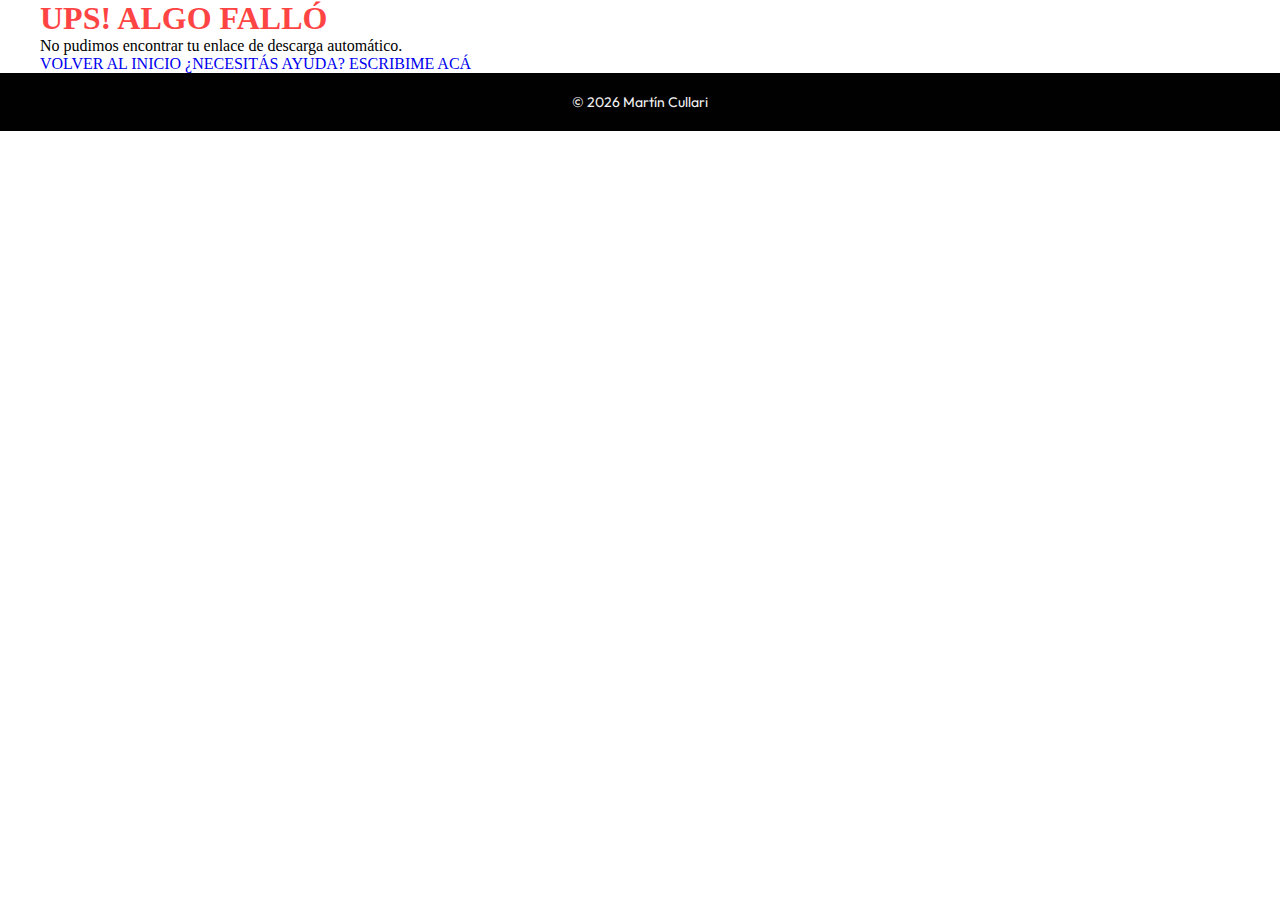
<file: exito.html>
<!DOCTYPE html>
<html lang="es">

<head>
    <meta charset="utf-8" />
    <meta name="viewport" content="width=device-width, initial-scale=1">
    <title>¡Todo listo! | Martín Cullari</title>
    <meta name="robots" content="noindex, nofollow">
    <link rel="stylesheet" href="./css/style.css">
    <style>
        /* Estilos específicos para manejar los estados de JS sin romper el diseño */
        #success-ui,
        #error-ui {
            display: none;
        }
    </style>
</head>

<body class="layout-exito">

    <main class="exito">
        <div class="exito__container container">

            <div id="success-ui">
                <div class="exito__header">
                    <div class="exito__icon">
                        <svg width="40" height="40" viewBox="0 0 24 24" fill="none" stroke="#010101" stroke-width="3"
                            stroke-linecap="round" stroke-linejoin="round">
                            <path d="M20 6L9 17l-5-5" />
                        </svg>
                    </div>
                    <h1 class="exito__title">¡PAGO COMPLETADO!</h1>
                    <p class="exito__subtitle">Tu rutina ya está lista para descargar.</p>
                </div>

                <div class="exito__download-card">
                    <a href="#" id="download-btn" class="exito__download-btn">DESCARGAR AHORA</a>
                </div>
            </div>

            <div id="error-ui">
                <div class="exito__header">
                    <h1 class="exito__title" style="color: #ff4444;">UPS! ALGO FALLÓ</h1>
                    <p class="exito__subtitle">No pudimos encontrar tu enlace de descarga automático.</p>
                </div>
            </div>

            <div class="exito__actions">
                <a href="index.html" class="exito__btn-back">VOLVER AL INICIO</a>
                <a href="https://wa.me/5491162304028?text=%C2%A1Hola%20Marton!%20Acabo%20de%20comprar%20mi%20plan%20pero%20tuve%20un%20problema%20con%20la%20descarga%20directa.%20%C2%BFMe%20podr%C3%ADas%20ayudar%3F"
                    class="exito__btn-help" target="_blank" rel="noopener noreferrer">
                    ¿NECESITÁS AYUDA? ESCRIBIME ACÁ
                </a>
            </div>

        </div>
    </main>

    <footer class="footer">
        <div class="footer__container container">
            <p class="footer__text">&copy; 2026 Martín Cullari</p>
        </div>
    </footer>

    <script>
        document.addEventListener('DOMContentLoaded', () => {
            const urlParams = new URLSearchParams(window.location.search);
            const fileId = urlParams.get('id'); // Obtiene el ID de Google Drive de la URL

            const successUI = document.getElementById('success-ui');
            const errorUI = document.getElementById('error-ui');
            const downloadBtn = document.getElementById('download-btn');

            // Verificamos que el ID exista (los IDs de Google Drive suelen tener 33 caracteres)
            if (fileId && fileId.length > 15) {
                // Seteamos el link de descarga directa de Google Drive
                downloadBtn.href = `https://drive.google.com/uc?export=download&id=${fileId}`;
                successUI.style.display = 'block';
                errorUI.style.display = 'none';
            } else {
                // Si no hay ID válido, mostramos error
                successUI.style.display = 'none';
                errorUI.style.display = 'block';
            }
        });
    </script>
</body>

</html>
</file>
<file: css/style.css>
/* FONTS */

@font-face {
    font-family: 'Outfit';
    src: url('../assets/fonts/Outfit-Regular.woff2') format('woff2'),
        url('../assets/fonts/Outfit-Regular.woff') format('woff'),
        url('../assets/fonts/Outfit-Regular.ttf') format('truetype');
    font-weight: 400;
    font-style: normal;
    font-display: swap;
}

@font-face {
    font-family: 'Outfit';
    src: url('../assets/fonts/Outfit-SemiBold.woff2') format('woff2'),
        url('../assets/fonts/Outfit-SemiBold.woff') format('woff'),
        url('../assets/fonts/Outfit-SemiBold.ttf') format('truetype');
    font-weight: 600;
    font-style: normal;
    font-display: swap;
}

@font-face {
    font-family: 'Humane';
    src: url('../assets/fonts/Humane-Medium.woff2') format('woff2'),
        url('../assets/fonts/Humane-Medium.woff') format('woff'),
        url('../assets/fonts/Humane-Medium.ttf') format('truetype');
    font-weight: 500;
    font-style: normal;
    font-display: swap;
}

@font-face {
    font-family: 'Humane';
    src: url('../assets/fonts/Humane-SemiBold.woff2') format('woff2'),
        url('../assets/fonts/Humane-SemiBold.woff') format('woff'),
        url('../assets/fonts/Humane-SemiBold.ttf') format('truetype');
    font-weight: 600;
    font-style: normal;
    font-display: swap;
}

@font-face {
    font-family: 'Humane';
    src: url('../assets/fonts/Humane-Bold.woff2') format('woff2'),
        url('../assets/fonts/Humane-Bold.woff') format('woff'),
        url('../assets/fonts/Humane-Bold.ttf') format('truetype');
    font-weight: 700;
    font-style: normal;
    font-display: swap;
}

/* VARIABLES */

:root {

    /* COLORS */
    --yellow-color: #FFCD01;
    --dark-color: #010101;
    --white-color: #F2F2F2;
    --dark-soft-color: #141414;
    --light-color: #F8F4EA;
}

/* RESETS */

* {
    margin: 0;
    padding: 0;
    box-sizing: border-box;
}

html {
    scroll-behavior: smooth;
    scroll-padding-top: var(--scroll-padding);
}

ol,
ul {
    list-style: none;
}

img,
picture {
    max-width: 100%;
    height: auto;
    display: block;
}

a {
    text-decoration: none;
}

button {
    background: none;
    border: none;
    cursor: pointer;
}

/* Focus visible accesible */
a:focus-visible,
button:focus-visible {
    outline: 2px solid var(--yellow-color);
    outline-offset: 2px;
}

/* UTILS */

body.no-scroll {
    overflow: hidden;
    /* bloquea scroll vertical y horizontal */
}

.container {

    padding-inline: 0.75rem;
    margin-inline: auto;

    @media (min-width: 768px) {
        padding-inline: 2rem;
    }

    @media (min-width: 1200px) {
        max-width: 1200px;
        padding-inline: 0;
    }
}

.hidden {
    display: none;
}

/* WHATSAPP BUTTON */

.whatsapp-button {
    position: fixed;
    bottom: 1rem;
    right: 1rem;
    z-index: 9999;

    display: flex;
    align-items: center;
    justify-content: center;

    width: 64px;
    height: 64px;
    border-radius: 50%;
    background: var(--yellow-color);
    box-shadow: 0 4px 12px rgba(0, 0, 0, .25);

    transition: transform .2s ease, box-shadow .2s ease;

    & img {
        width: 2rem;
        height: 2rem;
        display: block;
    }

    &:hover {
        transform: translateY(-8px);
        box-shadow: 0 6px 16px rgba(0, 0, 0, .3);
    }

    &:active {
        transform: translateY(0);
        box-shadow: 0 4px 12px rgba(0, 0, 0, .25);
    }

}

/* end of WHATSAPP BUTTON */

/* NAV */
.nav {
    background-color: var(--dark-color);
    position: sticky;
    top: 0;
    z-index: 1000;

    & .nav__container {
        display: flex;
        align-items: center;
        justify-content: space-between;
        padding-block: 1rem;

        & .nav__logo .nav__logo-link img {
            display: block;
            height: auto;
            /* respeta width/height del HTML para cero CLS */
        }

        /* Botón hamburguesa */
        & .nav__toggle {
            background: none;
            border: 0;
            padding: .25rem;
            cursor: pointer;
            display: inline-flex;
            align-items: center;
            justify-content: center;

            & img {
                width: 32px;
                height: 32px;
                display: block;
            }
        }

        & .nav__menu {
            position: fixed;
            top: 0;
            right: 0;
            bottom: 0;
            left: auto;
            width: min(84vw, 320px);
            background-color: var(--dark-color);
            transform: translateX(100%);
            transition: transform 0.3s ease;
            padding: 1.25rem;
            display: flex;
            flex-direction: column;
            gap: 1rem;

            &.is-active {
                transform: translateX(0);
            }

            /* Botón de cierre (dentro del contenedor, fuera del <ul>) */
            & .nav__close {
                position: absolute;
                top: 1rem;
                right: 1rem;
                background: none;
                border: 0;
                padding: .25rem;
                cursor: pointer;

                & img {
                    width: 32px;
                    height: 32px;
                    display: block;
                }
            }

            & .hidden {
                display: none;
            }

            /* Lista del menú */
            & .nav__list {
                margin: 0;
                padding: 0;
                list-style: none;
                display: flex;
                flex-direction: column;
                align-items: center;
                justify-content: center;
                gap: 1.25rem;
                flex: 1;
            }

            & .nav__menu-link {
                font-family: 'Outfit';
                font-weight: 400;
                color: var(--light-color);
                font-size: 1.5rem;
                text-decoration: none;
                transition: color 320ms cubic-bezier(.22, 1, .36, 1);
            }

            & .nav__menu-link:hover,
            & .nav__menu-link:focus-visible {
                color: var(--link-hover, #FFCD01);
                transition-duration: 140ms;
                outline: none;
            }

            /* Backdrop detrás del menú */
            & .nav__backdrop {
                position: fixed;
                inset: 0;
                background: rgba(0, 0, 0, .5);
                display: none;
                opacity: 0;
                pointer-events: none;
                transition: opacity .25s ease;
                z-index: 1001;
                /* debajo del menú, arriba del contenido */

                &.active {
                    display: block;
                }

            }

            /* Cuando el menú está activo, mostramos el backdrop */
            & .nav__menu.is-active~.nav__backdrop {
                opacity: 1;
                pointer-events: auto;
            }

            /* Aseguramos menú por encima del backdrop */
            & .nav__menu {
                z-index: 1002;
            }
        }

        /* Backdrop detrás del menú */
        & .nav__backdrop {
            position: fixed;
            inset: 0;
            background: rgb(0 0 0 / .45);
            opacity: 0;
            pointer-events: none;
            transition: opacity .25s ease;
            z-index: 1001;
            /* debajo del menú, arriba del contenido */
        }

        /* Cuando el menú está activo, mostramos el backdrop */
        & .nav__menu.is-active~.nav__backdrop {
            opacity: 1;
            pointer-events: auto;
        }

        /* Aseguramos menú por encima del backdrop */
        & .nav__menu {
            z-index: 1002;
        }

    }

    /* Desktop */
    @media (min-width: 1200px) {
        & .nav__container {
            padding-block: 1.5rem;


            .nav__toggle,
            .nav__close,
            .nav__backdrop {
                display: none !important;
            }

            & .nav__menu {
                position: static;
                transform: none;
                transition: none;
                width: auto;
                background: transparent;
                padding: 0;
                display: block;


                & .nav__list {
                    flex-direction: row;
                    align-items: center;
                    justify-content: center;
                    gap: 1.5rem;
                }

                & .nav__menu-link {
                    font-size: 1rem;
                    font-weight: 400;
                    color: var(--white-color);
                }
            }
        }
    }
}

/* end of NAV */

/* HEADER */

.header {
    /* ✅ añadido: color de fondo por si la imagen tarda (mejor FCP) */
    height: calc(100svh - var(--scroll-padding));
    background-color: var(--dark-color);
    background-repeat: no-repeat;
    background-position: center;
    background-size: cover;

    background-image:
        linear-gradient(rgba(1, 1, 1, .5), rgba(1, 1, 1, .5)),
        image-set(url('../assets/images/marton-hero-mobile.webp') type('image/webp'),
            url('../assets/images/marton-hero-mobile.png') type('image/png'));

    display: grid;
    grid-template-rows: 1fr auto;
    align-items: center;

    & .header__hero {
        & .header__container {
            display: flex;
            flex-direction: column;
            align-items: flex-start;
            gap: 1rem;

            & .header__title {
                font-family: 'Humane';
                font-size: 6rem;
                font-weight: 700;
                color: var(--yellow-color);
                text-transform: uppercase;
                /* ✅ opcional: mejor corte de líneas en títulos largos */
                text-wrap: balance;
            }

            & .header__subtitle {
                font-family: 'Humane';
                font-size: 4rem;
                font-weight: 500;
                color: var(--white-color);
                text-transform: uppercase;
                text-wrap: balance;
                /* opcional */
            }

            & .header__cta {
                font-family: 'Humane';
                font-size: 3rem;
                font-weight: 500;
                color: var(--dark-color);
                text-transform: uppercase;

                display: inline-flex;
                align-items: center;
                justify-content: center;
                padding: .5rem 1rem;
                background-color: var(--yellow-color);
                cursor: pointer;
                /* ✅ micro interacción accesible */
                transition: transform .18s ease, filter .18s ease;
            }

            & .header__cta:hover {
                transform: translateY(-1px);
                filter: brightness(1.05);
            }

            & .header__cta:focus-visible {
                outline: 2px solid currentColor;
                outline-offset: 3px;
            }
        }
    }

    & .header__arrow {
        & .header__container {
            display: flex;
            align-items: center;
            justify-content: center;
            padding-block: 2rem;

            /* ✅ base estable para el icono (evita CLS antes del media) */
            & .header__arrow-icon {
                width: 32px;
                height: 32px;
                display: inline-block;
            }
        }
    }

    @media (min-width: 768px) {

        background-image:
            linear-gradient(rgba(1, 1, 1, .5), rgba(1, 1, 1, .5)),
            image-set(url('../assets/images/marton-hero-md.webp') type('image/webp'),
                url('../assets/images/marton-hero-md.png') type('image/png'));

        & .header__hero .header__container {
            & .header__title {
                font-size: 10rem;
            }

            & .header__subtitle {
                font-size: 6rem;
            }

            & .header__cta {
                font-size: 4rem;
            }
        }

        & .header__arrow .header__container {
            & .header__arrow-icon {
                width: 2rem;
                height: 2rem;
            }

            /* mantiene proporción */
        }
    }

    @media (min-width: 1200px) {
        background-image:
            linear-gradient(rgba(1, 1, 1, .5), rgba(1, 1, 1, .5)),
            image-set(url('../assets/images/marton-hero-lg.webp') type('image/webp'),
                url('../assets/images/marton-hero-lg.png') type('image/png'));
    }
}

/* end of HEADER */


/* ABOUT */
.about {
    padding-block: var(--scroll-padding);
    background-color: var(--light-color);
    background-image: url("data:image/svg+xml,%3Csvg xmlns='http://www.w3.org/2000/svg' width='4' height='4' viewBox='0 0 4 4'%3E%3Cpath fill='%23010101' fill-opacity='0.04' d='M1 3h1v1H1V3zm2-2h1v1H3V1z'%3E%3C/path%3E%3C/svg%3E");
    background-repeat: repeat;
    background-size: 0.5rem 0.5rem;
    background-blend-mode: multiply;

    /* perf: difiere el render fuera de pantalla */
    content-visibility: auto;
    contain-intrinsic-size: 800px;

    & .about__container {
        display: flex;
        flex-direction: column;
        gap: 1.5rem;

        & .about__content {
            display: flex;
            flex-direction: column;
            align-items: flex-start;
            gap: 2rem;

            & .about__title {
                font-family: 'Humane';
                font-size: 4rem;
                font-weight: 700;
                color: var(--dark-color);
                text-transform: uppercase;
                border-bottom: 5px solid var(--yellow-color);
                /* cortes de línea más lindos */
                text-wrap: balance;
            }

            & .about__text {
                font-family: 'Outfit';
                font-size: 1.125rem;
                color: var(--dark-color);
            }
        }

        & .about__image-wrapper {
            display: none;
        }
    }

    /* foco visible si hay enlaces en la sección */
    & a:focus-visible {
        outline: 2px solid currentColor;
        outline-offset: 3px;
    }

    @media (min-width: 768px) {
        & .about__container {
            flex-direction: row;
            align-items: center;
            gap: 1.25rem;

            & .about__content {
                flex: 1;

                & .about__title {
                    font-size: 6rem;
                }
            }

            & .about__image-wrapper {
                flex: 1;
                display: inline-flex;
                align-items: center;
                justify-content: flex-end;

                /* evita deformaciones; no fuerza ancho */
                & .about__image {
                    max-height: 700px;
                    height: auto;
                    max-width: 100%;
                    width: auto;
                    display: block;
                    transform: rotate(1deg);
                    transition: transform .28s ease;

                    &:hover {
                        transform: scale(1.02);
                    }
                }

            }
        }
    }
}

@media (min-width: 1200px) {
    & .about__container {
        & .about__image-wrapper {
            align-items: center;
            justify-content: flex-end;

            & img {
                max-height: 700px;
            }
        }
    }
}

/* end of ABOUT */

/* RUTINAS */
.rutinas {
    padding-block: var(--scroll-padding);
    background-color: var(--dark-soft-color);

    /* perf: render diferido si no está a la vista */
    content-visibility: auto;
    contain-intrinsic-size: 1200px;

    & .rutinas__container {
        display: flex;
        flex-direction: column;
        gap: 1.5rem;
        max-width: 1440px;

        /* HEADER */
        & .rutinas__header {
            display: flex;
            flex-direction: column;
            align-items: center;
            justify-content: center;
            gap: 1.5rem;

            & .rutinas__title {
                font-family: 'Humane';
                font-size: 4rem;
                font-weight: 600;
                color: var(--white-color);
                text-transform: uppercase;
                border-bottom: 5px solid var(--yellow-color);
                text-wrap: balance;
            }

            & .rutinas__description {
                font-family: 'Outfit';
                font-size: 1rem;
                color: var(--white-color);
                text-wrap: pretty;
            }

            & .rutinas__selector {
                display: flex;
                padding: .5rem;
                align-items: center;
                justify-content: center;
                border-radius: 999px;
                border: 2px solid var(--yellow-color);
                background-color: var(--dark-soft-color);
                max-width: 320px;
                gap: .25rem;

                & .rutinas__selector-btn {
                    font-family: 'Outfit';
                    font-size: 1.125rem;
                    font-weight: 500;
                    width: 160px;
                    gap: .5rem;
                    border-radius: 999px;
                    display: inline-flex;
                    align-items: center;
                    justify-content: center;
                    padding: .5rem 1.5rem;
                    border: none;
                    background-color: transparent;
                    color: var(--yellow-color);
                    cursor: pointer;
                    transition: background-color .25s ease, color .25s ease, transform .12s ease;

                    & img {
                        display: block;
                        width: 20px;
                        height: 20px;
                    }
                }

                & .rutinas__selector-btn--active,
                & .rutinas__selector-btn[aria-selected="true"] {
                    background-color: var(--yellow-color);
                    color: var(--dark-color);
                }

                & .rutinas__selector-btn:focus-visible {
                    outline: 2px solid var(--yellow-color);
                    outline-offset: 3px;
                }
            }
        }

        /* LISTA DE CARDS (mobile first: carrusel horizontal) */
        & .rutinas__cards {
            display: flex;
            flex-wrap: nowrap;
            overflow-x: auto;
            gap: 1.5rem;
            align-items: stretch;
            scroll-snap-type: x mandatory;
            -webkit-overflow-scrolling: touch;
            overscroll-behavior-inline: contain;
            padding-inline: .25rem;

            &::-webkit-scrollbar {
                display: none;
            }

            /* ocultar panel inactivo */
            /* &[aria-hidden="true"] {
                display: none;
                overflow: hidden;
            } */

            & .rutinas__card {
                flex: 0 0 100%;
                /* 1 card por “pantalla” en mobile */
                scroll-snap-align: start;
                scroll-snap-stop: always;
            }
        }

        /* CARD */
        & .rutinas__card {
            display: flex;
            flex-direction: column;
            background-color: #050505;
            border: 2px solid var(--yellow-color);
            overflow: hidden;
        }

        /* Imagen de portada (ya trae el texto encima) */
        & .rutinas__card-media {
            position: relative;
            width: 100%;
            height: 420px;
            /* altura fija de la imagen */
            overflow: hidden;
            background: #111;
        }

        & .rutinas__card-image {
            width: 100%;
            height: 100%;
            object-fit: cover;
            display: block;
        }

        /* Label amarillo opcional (Bestseller) */
        & .rutinas__card-label {
            position: absolute;
            top: 1rem;
            left: 1rem;
            background-color: var(--yellow-color);
            color: #000;
            font-family: 'Outfit';
            font-size: 0.85rem;
            font-weight: 700;
            padding: 0.25rem 0.9rem;
            border-radius: 999px;
            display: flex;
            gap: .5rem;
        }

        /* Cuerpo de la card */
        & .rutinas__card-body {
            flex: 1;
            display: flex;
            flex-direction: column;
            gap: 1rem;
            padding: 1.2rem 1.4rem;
            background-color: #111;
        }

        /* Badges superiores */
        & .rutinas__card-badges {
            display: flex;
            justify-content: space-between;
            align-items: center;
            gap: .75rem;
            flex-wrap: nowrap;
        }

        & .rutinas__badge {
            display: inline-flex;
            align-items: center;
            gap: 0.5rem;
            font-size: 0.875rem;
            font-weight: 600;
            font-family: 'Outfit';
        }

        & .rutinas__badge--icon {
            color: var(--yellow-color);
        }

        & .rutinas__badge--level {
            background-color: var(--yellow-color);
            color: #000;
            padding: 0.4rem 0.8rem;
            border-radius: 10px;
        }

        & .rutinas__badge img {
            width: 16px;
            height: 16px;
            display: block;
        }

        /* Texto descriptivo */
        & .rutinas__card-text {
            font-family: 'Outfit';
            font-size: 0.875rem;
            color: var(--white-color);
        }

        /* Pie de card: precios + botón alineados abajo */
        & .rutinas__card-bottom {
            margin-top: auto;
            display: flex;
            align-items: center;
            gap: 0.75rem;
        }

        & .rutinas__card-prices {
            display: flex;
            flex-direction: column;
            gap: 0.2rem;
            font-size: 0.875rem;
            font-family: 'Outfit';
            width: 100%;
        }

        & .rutinas__card-price--before {
            text-decoration: line-through;
            color: #aaaaaa;
        }

        & .rutinas__card-price--now {
            display: inline-flex;
            align-items: center;
            gap: 0.4rem;
            color: var(--yellow-color);
            font-weight: 700;
            font-size: 1rem;
            text-wrap: nowrap;

            & img {
                width: 16px;
                height: 16px;
                display: block;
            }
        }

        /* Botón COMPRAR */
        & .rutinas__card-btn {
            display: inline-flex;
            justify-content: center;
            align-items: center;
            width: 100%;
            padding: 0.4rem 0.8rem;
            background-color: var(--yellow-color);
            color: #000;
            font-family: 'Humane';
            font-size: 2.5rem;
            font-weight: 500;
            text-transform: uppercase;
            text-decoration: none;
            cursor: pointer;
            transition: filter .18s ease, transform .12s ease;
        }

        & .rutinas__card-btn:hover {
            filter: brightness(1.05);
            transform: translateY(-1px);
        }

        & .rutinas__card-btn:focus-visible {
            outline: 2px solid currentColor;
            outline-offset: 3px;
        }

        /* Info inferior */
        & .rutinas__info {
            display: flex;
            flex-direction: column;
            align-items: center;
            justify-content: center;
            gap: 1rem;

            & .rutinas__info-text {
                display: flex;
                align-items: center;
                justify-content: center;
                gap: .5rem;
                font-family: 'Outfit';
                font-size: .875rem;
                color: var(--white-color);

                & img {
                    width: 16px;
                    height: 16px;
                    display: block;
                }

                & a {
                    color: var(--yellow-color);
                }

                & a:focus-visible {
                    outline: 2px solid currentColor;
                    outline-offset: 3px;
                }
            }
        }
    }

    /* RESPONSIVE */

    /* Tablet: siguen scrolleables en X, pero 50% de ancho */
    @media (min-width: 768px) {
        & .rutinas__container {

            & .rutinas__cards {
                gap: 1.5rem;
                /* seguimos con nowrap + overflow-x de mobile */
            }

            & .rutinas__cards .rutinas__card {
                flex: 0 0 calc((100% - 1.5rem) / 2);
                /* ~50% */
            }

            & .rutinas__header .rutinas__title {
                font-size: 5rem;
            }

            & .rutinas__info .rutinas__info-text {
                font-size: 1rem;
            }
        }
    }

    /* Desktop grande: grilla de 4 columnas, sin scroll horizontal */
    @media (min-width: 1200px) {
        & .rutinas__container {
            gap: 2rem;

            & .rutinas__cards {
                flex-wrap: wrap;
                overflow-x: visible;
                scroll-snap-type: none;
                padding-inline: 0;
            }

            /* 4 cards por fila */
            & .rutinas__cards .rutinas__card {
                flex: 0 0 calc((100% - 3 * 1.5rem) / 4);
            }
        }
    }

    @media (prefers-reduced-motion: reduce) {
        & .rutinas__card-btn {
            transition: none !important;
        }
    }
}

/* end of RUTINAS */

/* ASESORIAS */
.asesorias {
    padding-block: var(--scroll-padding);
    background-color: var(--light-color);
    background-image: url("data:image/svg+xml,%3Csvg xmlns='http://www.w3.org/2000/svg' width='4' height='4' viewBox='0 0 4 4'%3E%3Cpath fill='%23010101' fill-opacity='0.04' d='M1 3h1v1H1V3zm2-2h1v1H3V1z'%3E%3C/path%3E%3C/svg%3E");
    background-repeat: repeat;
    background-size: 0.5rem 0.5rem;
    background-blend-mode: multiply;

    /* perf: no pinta hasta que entra al viewport */
    content-visibility: auto;
    contain-intrinsic-size: 900px;

    & .asesorias__container {

        & .asesorias__content {
            display: flex;
            flex-direction: column;
            align-items: flex-start;
            gap: 2rem;

            & .asesorias__header {
                display: flex;
                flex-direction: column;
                align-items: flex-start;
                gap: 1rem;

                & .asesorias__title {
                    font-family: 'Humane';
                    font-size: 4rem;
                    font-weight: 700;
                    color: var(--dark-color);
                    text-transform: uppercase;
                    border-bottom: 5px solid var(--yellow-color);
                    /* cortes de línea más prolijos */
                    text-wrap: balance;
                }

                & .asesorias__subtitle {
                    font-family: 'Outfit';
                    font-size: 0.9rem;
                    font-weight: 600;
                    text-transform: uppercase;
                    /* tipografía más linda en varias líneas */
                    text-wrap: pretty;
                }
            }

            & .asesorias__description {
                font-family: 'Outfit';
                font-size: 1rem;
                font-weight: 400;
                color: var(--dark-color);
                text-wrap: pretty;
            }

            & .asesorias__list {
                display: flex;
                flex-direction: column;
                align-items: flex-start;
                justify-content: center;
                gap: 1rem;

                & .asesorias__item {
                    font-family: 'Outfit';
                    display: flex;
                    align-items: center;
                    justify-content: center;
                    gap: .5rem;
                    color: var(--dark-color);
                    font-weight: 600;
                    font-size: 1rem;

                    /* icono estable (0 CLS) */
                    & img {
                        width: 20px;
                        height: 20px;
                        display: block;
                    }
                }
            }

            & .asesorias__note {
                font-family: 'Outfit';
                display: inline-flex;
                align-items: center;
                justify-content: center;
                gap: .5rem;
                color: var(--dark-color);
                font-weight: 600;
                font-size: 1rem;
                text-decoration: none;
                transition: color .18s ease;

                &:hover {
                    color: color-mix(in srgb, var(--dark-color) 80%, black);
                }

                &:focus-visible {
                    outline: 2px solid currentColor;
                    outline-offset: 3px;
                }

                & .asesorias__note-icon {
                    width: 20px;
                    height: 20px;
                    display: block;
                }
            }

            & .asesorias__footer {
                display: flex;
                flex-direction: column;
                align-items: center;
                justify-content: center;

                & .asesorias__cta {
                    font-family: 'Humane';
                    font-size: 3rem;
                    display: inline-flex;
                    align-items: center;
                    justify-content: center;
                    padding: .5rem 1rem;
                    color: var(--dark-color);
                    background-color: var(--yellow-color);
                    text-transform: uppercase;
                    cursor: pointer;
                    text-decoration: none;
                    transition: transform .16s ease, filter .16s ease;
                }

                & .asesorias__cta:hover {
                    transform: translateY(-1px);
                    filter: brightness(1.05);
                }

                & .asesorias__cta:focus-visible {
                    outline: 2px solid currentColor;
                    outline-offset: 3px;
                }

                & .asesorias__price {
                    font-family: 'Humane';
                    font-size: 3rem;
                    padding: .5rem 1rem;
                    text-transform: uppercase;
                }
            }
        }

        & .asesorias__image-wrapper {
            display: none;
        }
    }

    @media (min-width: 768px) {
        & .asesorias__container {
            display: flex;
            align-items: center;
            gap: 1.25rem;

            & .asesorias__content {
                flex: 1;

                & .asesorias__header .asesorias__title {
                    font-size: 5rem;
                }

                & .asesorias__footer {
                    align-items: flex-start;

                    & .asesorias__cta {
                        font-size: 4rem;
                    }

                    & .asesorias__price {
                        font-size: 4rem;
                    }
                }
            }

            & .asesorias__image-wrapper {
                flex: 1;
                display: inline-flex;
                align-items: center;
                justify-content: flex-end;

                & .asesorias__image {
                    max-block-size: 700px;
                    inline-size: auto;
                    block-size: auto;
                    display: block;
                    max-inline-size: 100%;
                    transform: rotate(1deg);
                    transition: transform .28s ease;

                    &:hover {
                        transform: scale(1.02);
                    }
                }
            }
        }
    }

    @media (min-width: 1200px) {
        & .asesorias__container {
            & .asesorias__content {
                & .asesorias__header .asesorias__title {
                    font-size: 6rem;
                }

                & .asesorias__footer {
                    align-items: center;
                    flex-direction: row-reverse;
                    gap: 1rem;
                }
            }

            & .asesorias__image-wrapper {
                align-items: center;
                justify-content: flex-end;

                & img {
                    max-height: 700px;
                }
            }
        }
    }

    /* respeta usuarios con motion reducido */
    @media (prefers-reduced-motion: reduce) {
        & .asesorias__cta {
            transition: none !important;
        }

        & .asesorias__note {
            transition: none !important;
        }
    }
}

/* end of ASESORIAS */

/* DIETAS */
.dietas {
    padding-block: var(--scroll-padding);
    background-color: var(--dark-soft-color);

    /* perf: render diferido si no está a la vista */
    content-visibility: auto;
    contain-intrinsic-size: 1200px;

    & .dietas__container {
        display: flex;
        flex-direction: column;
        gap: 1.5rem;
        max-width: 1440px;

        /* HEADER */
        & .dietas__header {
            display: flex;
            flex-direction: column;
            align-items: center;
            justify-content: center;
            gap: 1.5rem;

            & .dietas__title {
                font-family: 'Humane';
                font-size: 4rem;
                font-weight: 600;
                color: var(--white-color);
                text-transform: uppercase;
                border-bottom: 5px solid var(--yellow-color);
                text-wrap: balance;
            }

            & .dietas__description {
                font-family: 'Outfit';
                font-size: 1rem;
                color: var(--white-color);
                text-wrap: pretty;
            }

            & .dietas__selector {
                display: flex;
                padding: .5rem;
                align-items: center;
                justify-content: center;
                border-radius: 999px;
                border: 2px solid var(--yellow-color);
                background-color: var(--dark-soft-color);
                max-width: 320px;
                gap: .25rem;

                & .dietas__selector-btn {
                    font-family: 'Outfit';
                    font-size: 1.125rem;
                    font-weight: 500;
                    width: 160px;
                    gap: .5rem;
                    border-radius: 999px;
                    display: inline-flex;
                    align-items: center;
                    justify-content: center;
                    padding: .5rem 1.5rem;
                    border: none;
                    background-color: transparent;
                    color: var(--yellow-color);
                    cursor: pointer;
                    transition: background-color .25s ease, color .25s ease, transform .12s ease;

                    & img {
                        display: block;
                        width: 20px;
                        height: 20px;
                    }
                }

                & .dietas__selector-btn--active,
                & .dietas__selector-btn[aria-selected="true"] {
                    background-color: var(--yellow-color);
                    color: var(--dark-color);
                }

                & .dietas__selector-btn:focus-visible {
                    outline: 2px solid var(--yellow-color);
                    outline-offset: 3px;
                }
            }
        }

        /* LISTA DE CARDS (mobile first: carrusel horizontal) */
        & .dietas__cards {
            display: flex;
            flex-wrap: nowrap;
            overflow-x: auto;
            gap: 1.5rem;
            align-items: stretch;
            scroll-snap-type: x mandatory;
            -webkit-overflow-scrolling: touch;
            overscroll-behavior-inline: contain;
            padding-inline: .25rem;

            &::-webkit-scrollbar {
                display: none;
            }

            /* ocultar panel inactivo */
            &[aria-hidden="true"] {
                display: none;
                overflow: hidden;
            }

            & .dietas__card {
                flex: 0 0 100%;
                /* 1 card por “pantalla” en mobile */
                scroll-snap-align: start;
                scroll-snap-stop: always;
            }
        }

        /* CARD */
        & .dietas__card {
            display: flex;
            flex-direction: column;
            background-color: #050505;
            border: 2px solid var(--yellow-color);
            overflow: hidden;
        }

        /* Imagen de portada (ya trae el texto encima) */
        & .dietas__card-media {
            position: relative;
            width: 100%;
            height: 420px;
            /* altura fija de la imagen */
            overflow: hidden;
            background: #111;
        }

        & .dietas__card-image {
            width: 100%;
            height: 100%;
            object-fit: cover;
            display: block;
        }

        /* Label amarillo opcional (Bestseller) */
        & .dietas__card-label {
            position: absolute;
            top: 1rem;
            left: 1rem;
            background-color: var(--yellow-color);
            color: #000;
            font-family: 'Outfit';
            font-size: 0.85rem;
            font-weight: 700;
            padding: 0.25rem 0.9rem;
            border-radius: 999px;
        }

        /* Cuerpo de la card */
        & .dietas__card-body {
            flex: 1;
            display: flex;
            flex-direction: column;
            gap: 1rem;
            padding: 1.2rem 1.4rem;
            background-color: #111;
        }

        /* Badges superiores */
        & .dietas__card-badges {
            display: flex;
            justify-content: space-between;
            align-items: center;
            gap: .75rem;
            flex-wrap: nowrap;
        }

        & .dietas__badge {
            display: inline-flex;
            align-items: center;
            gap: 0.5rem;
            font-size: 0.875rem;
            font-weight: 600;
            font-family: 'Outfit';
        }

        & .dietas__badge--icon {
            color: var(--yellow-color);
        }

        & .dietas__badge--level {
            background-color: var(--yellow-color);
            color: #000;
            padding: 0.4rem 0.8rem;
            border-radius: 10px;
        }

        & .dietas__badge img {
            width: 16px;
            height: 16px;
            display: block;
        }

        /* Texto descriptivo */
        & .dietas__card-text {
            font-family: 'Outfit';
            font-size: 0.875rem;
            color: var(--white-color);
        }

        /* Pie de card: precios + botón alineados abajo */
        & .dietas__card-bottom {
            margin-top: auto;
            display: flex;
            align-items: center;
            gap: 0.75rem;
        }

        & .dietas__card-prices {
            display: flex;
            flex-direction: column;
            gap: 0.2rem;
            font-size: 0.875rem;
            font-family: 'Outfit';
            width: 100%;
        }

        & .dietas__card-price--before {
            text-decoration: line-through;
            color: #aaaaaa;
        }

        & .dietas__card-price--now {
            display: inline-flex;
            align-items: center;
            gap: 0.4rem;
            color: var(--yellow-color);
            font-weight: 700;
            font-size: 1rem;
            text-wrap: nowrap;

            & img {
                width: 16px;
                height: 16px;
                display: block;
            }
        }

        /* Botón COMPRAR */
        & .dietas__card-btn {
            display: inline-flex;
            justify-content: center;
            align-items: center;
            width: 100%;
            padding: 0.4rem 0.8rem;
            background-color: var(--yellow-color);
            color: #000;
            font-family: 'Humane';
            font-size: 2.5rem;
            font-weight: 500;
            text-transform: uppercase;
            text-decoration: none;
            cursor: pointer;
            transition: filter .18s ease, transform .12s ease;
        }

        & .dietas__card-btn:hover {
            filter: brightness(1.05);
            transform: translateY(-1px);
        }

        & .dietas__card-btn:focus-visible {
            outline: 2px solid currentColor;
            outline-offset: 3px;
        }

        /* Info inferior */
        & .dietas__info {
            display: flex;
            flex-direction: column;
            align-items: center;
            justify-content: center;
            gap: 1rem;

            & .dietas__info-text {
                display: flex;
                align-items: center;
                justify-content: center;
                gap: .5rem;
                font-family: 'Outfit';
                font-size: .875rem;
                color: var(--white-color);

                & img {
                    width: 16px;
                    height: 16px;
                    display: block;
                }

                & a {
                    color: var(--yellow-color);
                }

                & a:focus-visible {
                    outline: 2px solid currentColor;
                    outline-offset: 3px;
                }
            }
        }
    }

    /* RESPONSIVE */

    /* Tablet: siguen scrolleables en X, pero 50% de ancho */
    @media (min-width: 768px) {
        & .dietas__container {

            & .dietas__cards {
                gap: 1.5rem;
                /* seguimos con nowrap + overflow-x de mobile */
            }

            & .dietas__cards .dietas__card {
                flex: 0 0 calc((100% - 1.5rem) / 2);
                /* ~50% */
            }

            & .dietas__header .dietas__title {
                font-size: 5rem;
            }

            & .dietas__info .dietas__info-text {
                font-size: 1rem;
            }
        }
    }

    /* Desktop grande: grilla de 4 columnas, sin scroll horizontal */
    @media (min-width: 1200px) {
        & .dietas__container {
            gap: 2rem;

            & .dietas__cards {
                flex-wrap: wrap;
                overflow-x: visible;
                scroll-snap-type: none;
                padding-inline: 0;
            }

            /* 4 cards por fila */
            & .dietas__cards .dietas__card {
                flex: 0 0 calc((100% - 3 * 1.5rem) / 4);
            }
        }
    }

    @media (prefers-reduced-motion: reduce) {
        & .dietas__card-btn {
            transition: none !important;
        }
    }
}

/* end of DIETAS */



/* TESTIMONIOS */
.testimonios {
    padding-block-start: var(--scroll-padding);
    background-color: var(--dark-soft-color);
    display: flex;
    flex-direction: column;
    justify-content: flex-end;
    gap: 4rem;

    /* perf: no renderiza hasta que entra al viewport */
    content-visibility: auto;
    contain-intrinsic-size: 1200px;

    & .testimonios__container {
        width: 100%;
        display: flex;
        flex-direction: column;
        align-items: normal;
        justify-content: center;
        gap: 2rem;

        & .testimonios__title {
            font-family: 'Humane';
            font-size: 4rem;
            font-weight: 600;
            text-transform: uppercase;
            color: var(--white-color);
            border-bottom: 5px solid var(--yellow-color);
            align-self: center;
            text-wrap: balance;
        }

        & .testimonios__cards {
            display: flex;
            flex-wrap: nowrap;
            overflow-x: auto;
            gap: 1.25rem;
            scroll-snap-type: x mandatory;
            -webkit-overflow-scrolling: touch;
            overscroll-behavior-inline: contain;
            padding-inline: .25rem;

            &::-webkit-scrollbar {
                display: none;
            }

            & .testimonios__card {
                flex: 0 0 100%;
                background-color: #1A1A1A;
                display: flex;
                padding: 1rem;
                flex-direction: column;
                justify-content: space-between;
                align-items: flex-start;
                gap: 1.5rem;
                border-radius: .5rem;
                scroll-snap-align: start;
                scroll-snap-stop: always;
                transition: transform .16s ease, box-shadow .16s ease;

                &:hover {
                    transform: translateY(-2px);
                }

                &:focus-within {
                    box-shadow: 0 0 0 2px var(--yellow-color);
                }

                & img[aria-hidden="true"] {
                    width: 24px;
                    height: 24px;
                    display: block;
                }

                & .testimonios__quote {
                    font-family: 'Outfit';
                    font-size: 1rem;
                    color: var(--white-color);
                    text-wrap: pretty;
                }

                & .testimonios__user {
                    display: flex;
                    align-items: center;
                    justify-content: center;
                    gap: 1rem;
                    text-align: left;

                    & .testimonios__avatar {
                        width: 32px;
                        height: 32px;
                        border-radius: 999px;
                        display: block;
                        /* evita “gap” de línea */
                        object-fit: cover;
                    }

                    & .testimonios__name {
                        font-family: 'Outfit';
                        color: var(--white-color);
                        font-weight: 500;
                    }

                    & .testimonios__info {
                        font-family: 'Outfit';
                        color: var(--white-color);
                        font-size: 1rem;
                        font-weight: 400;
                    }
                }
            }
        }
    }

    & .testimonios__reel {
        display: flex;
        flex-direction: row;
        overflow-x: auto;
        overflow-y: hidden;
        max-height: 480px;
        scroll-snap-type: x mandatory;
        -webkit-overflow-scrolling: touch;
        overscroll-behavior-inline: contain;
        gap: .25rem;
        /* guarda un pequeño gutter */

        &::-webkit-scrollbar {
            display: none;
        }

        & .testimonios__reel-img {
            flex: 0 0 100%;
            object-fit: cover;
            scroll-snap-align: start;
            scroll-snap-stop: always;
            display: block;
            height: auto;
            width: 100%;
            /* mantiene proporción aproximada para evitar CLS si tarda la imagen */
            aspect-ratio: 4 / 5;
            background: #111;
            /* color de fondo mientras carga */
        }
    }

    @media (min-width: 768px) {
        & .testimonios__container {
            & .testimonios__title {
                font-size: 5rem;
            }

            & .testimonios__cards .testimonios__card {
                flex: 0 0 calc((100% - 1.25rem) / 2);
            }
        }

        & .testimonios__reel .testimonios__reel-img {
            flex: 0 0 50%;
        }
    }

    @media (min-width: 1200px) {
        & .testimonios__container .testimonios__cards .testimonios__card {
            flex: 0 0 calc((100% - 2 * 1.25rem) / 3);
        }

        & .testimonios__reel .testimonios__reel-img {
            flex: 0 0 33.333%;
        }
    }

    @media (prefers-reduced-motion: reduce) {
        & .testimonios__cards .testimonios__card {
            transition: none !important;
        }
    }
}

/* end of TESTIMONIOS */

/* Utilidad accesible (screen readers) */
.visually-hidden {
    position: absolute !important;
    width: 1px;
    height: 1px;
    padding: 0;
    margin: -1px;
    overflow: hidden;
    clip: rect(0 0 0 0);
    white-space: nowrap;
    border: 0;
}

/* BANNER ENTRENO */
.entreno-banner {
    padding-block: 2rem;

    /* Sombra y fondo con fallback + perf */
    background:
        linear-gradient(rgba(1, 1, 1, .5), rgba(1, 1, 1, .5)),
        image-set(url('../assets/images/banner-entreno-bg.webp') type('image/webp'),
            url('../assets/images/banner-entreno-bg.jpg') type('image/jpeg'));
    background-repeat: no-repeat;
    background-position: center;
    background-size: cover;

    /* Evita trabajo de pintura fuera de viewport */
    content-visibility: auto;
    contain-intrinsic-size: 420px;

    & .entreno-banner__container {
        display: flex;
        flex-direction: column;
        align-items: center;
        justify-content: space-between;
        gap: 1rem;

        & .entreno-banner__info {
            display: flex;
            flex-direction: column;
            align-items: center;
            justify-content: center;
            gap: 1rem;

            & .entreno-banner__logo {
                height: 2rem;
                /* respeta ratio por width/height del HTML */
                display: block;
                /* evita interline */
            }

            & .entreno-banner__text {
                font-family: 'Outfit';
                color: var(--white-color);
                text-transform: uppercase;
                font-size: 1.25rem;
                text-wrap: balance;
            }
        }

        & .entreno-banner__action {
            display: flex;
            align-items: center;
            justify-content: center;
            gap: 1rem;

            & .entreno-banner__codigo {
                font-family: 'Outfit';
                font-size: 1.5rem;
                font-weight: 600;
                color: var(--white-color);
                display: inline-flex;
                align-items: center;
                justify-content: center;
                padding: .5rem 1rem;
                border-radius: .5rem;
                border: 1px dashed var(--white-color);
                background-color: rgba(1, 1, 1, 0.4);
                letter-spacing: .04em;
                /* más “código” */
            }

            & .entreno-banner__btn {
                font-family: 'Humane';
                font-size: 3rem;
                font-weight: 500;
                display: inline-flex;
                align-items: center;
                justify-content: center;
                color: var(--dark-color);
                background-color: var(--yellow-color);
                padding: .5rem 1rem;
                text-transform: uppercase;
                cursor: pointer;
                text-decoration: none;

                /* micro-interacciones accesibles */
                transition: transform .14s ease, filter .14s ease;
            }

            & .entreno-banner__btn:hover {
                transform: translateY(-1px);
                filter: brightness(1.05);
            }

            & .entreno-banner__btn:active {
                transform: translateY(0);
                filter: brightness(1);
            }

            & .entreno-banner__btn:focus-visible {
                outline: 2px solid currentColor;
                outline-offset: 3px;
            }
        }
    }

    @media (min-width:768px) {
        & .entreno-banner__container {
            flex-direction: row;
            align-items: flex-end;

            & .entreno-banner__info {
                align-items: flex-start;
            }

            & .entreno-banner__action {
                align-items: flex-end;
                gap: 1.25rem;

                & .entreno-banner__codigo {
                    font-size: 2rem;
                }
            }
        }
    }

    @media (min-width: 1200px) {
        padding-block: 3rem;

        & .entreno-banner__container {
            align-items: center;

            & .entreno-banner__info {
                flex-direction: row;
                align-items: center;
                gap: 2rem;

                & .entreno-banner__logo {
                    height: 3rem;
                    width: auto;
                }

                & .entreno-banner__text {
                    font-size: 2rem;
                }
            }

            & .entreno-banner__action {
                gap: 2rem;
            }
        }
    }

    /* Respeta usuarios con menos movimiento */
    @media (prefers-reduced-motion: reduce) {
        & .entreno-banner__btn {
            transition: none !important;
        }
    }
}

/* end of BANNER ENTRENO */


/* FAQ */
.faq {
    padding-block: var(--scroll-padding);
    background-color: var(--dark-soft-color);

    /* perf: evita trabajo hasta entrar al viewport */
    content-visibility: auto;
    contain-intrinsic-size: 900px;

    & .faq__container {
        display: flex;
        flex-direction: column;
        gap: 3rem;

        & .faq__title {
            align-self: center;
            color: var(--white-color);
            font-family: 'Humane';
            font-size: 4rem;
            font-weight: 600;
            text-transform: uppercase;
            border-bottom: 5px solid var(--yellow-color);
            text-wrap: balance;
        }

        & .faq__questions {
            display: flex;
            flex-direction: column;
            align-items: center;
            justify-content: center;
            gap: 1rem;

            & .faq__item {
                width: 100%;
                padding: 1rem;
                background-color: #F8F4EA;
                border-radius: .5rem;
                text-align: left;
                border: 1px solid rgba(0, 0, 0, .06);
                transition: box-shadow .18s ease;

                &[open] {
                    gap: 1rem;
                    box-shadow: 0 6px 20px rgba(0, 0, 0, .08);
                }

                /* resetea el marcador nativo y agrega caret +/− accesible */
                & .faq__question {
                    color: var(--dark-soft-color);
                    font-family: 'Outfit';
                    font-size: 1.25rem;
                    font-weight: 500;
                    cursor: pointer;
                    list-style: none;
                    display: flex;
                    align-items: center;
                    gap: .5rem;
                    outline: none;
                    padding-bottom: .5rem;
                }

                & .faq__question::-webkit-details-marker {
                    display: none;
                }

                /* Safari/Chrome */
                & .faq__question::before {
                    content: "+";
                    font-weight: 700;
                    inline-size: 1.25rem;
                    text-align: center;
                    color: var(--dark-soft-color);
                    transform: translateY(-1px);
                }

                &[open] .faq__question::before {
                    content: "−";
                }

                & .faq__question:focus-visible {
                    outline: 2px solid var(--yellow-color);
                    outline-offset: 3px;
                    border-radius: .25rem;
                }

                & .faq__answer {
                    font-family: 'Outfit';
                    color: #606267;
                    font-weight: 400;
                    line-height: 1.6;
                    text-wrap: pretty;
                }
            }
        }
    }

    @media (min-width:768px) {
        & .faq__container {
            & .faq__title {
                font-size: 5rem;
            }
        }
    }

    @media (prefers-reduced-motion: reduce) {
        & .faq__item {
            transition: none !important;
        }
    }
}

/* end of FAQ */

/* CTA FINAL */
.cta-final {
    padding-block: var(--scroll-padding);
    background-color: var(--dark-soft-color);

    /* Perf: evita trabajo fuera de viewport sin romper LCP del hero */
    content-visibility: auto;
    contain-intrinsic-size: 520px;

    & .cta-final__container {
        display: flex;
        flex-direction: column;
        align-items: center;
        justify-content: center;
        gap: 1.5rem;
        text-align: center;

        & .cta-final__title {
            color: var(--white-color);
            font-family: 'Humane';
            font-size: 4rem;
            text-transform: uppercase;
            border-bottom: solid 5px var(--yellow-color);
            line-height: 1.05;
            text-wrap: balance;
        }

        & .cta-final__text {
            font-family: 'Outfit';
            color: var(--white-color);
            font-size: 1.5rem;
            text-transform: uppercase;
            font-weight: 500;
            text-wrap: pretty;
        }

        & .cta-final__btn {
            font-family: 'Humane';
            font-size: 3rem;
            font-weight: 500;
            display: inline-flex;
            align-items: center;
            justify-content: center;
            color: var(--dark-color);
            background-color: var(--yellow-color);
            padding: .5rem 1rem;
            text-transform: uppercase;
            cursor: pointer;
            text-decoration: none;

            /* accesibilidad y micro-interacciones */
            min-height: 44px;
            /* tap target */
            transition: transform .14s ease, filter .14s ease, box-shadow .14s ease;
        }

        & .cta-final__btn:hover {
            transform: translateY(-1px);
            filter: brightness(1.05);
        }

        & .cta-final__btn:active {
            transform: translateY(0);
            filter: none;
        }

        & .cta-final__btn:focus-visible {
            outline: 2px solid currentColor;
            outline-offset: 3px;
            box-shadow: 0 0 0 3px rgba(255, 205, 1, .35);
        }
    }

    @media (min-width:768px) {
        & .cta-final__container {
            & .cta-final__title {
                font-size: 5rem;
            }
        }
    }

    @media (prefers-reduced-motion: reduce) {
        & .cta-final__btn {
            transition: none !important;
        }
    }
}

/* end of CTA FINAL */

/* FOOTER */
.footer {
    background-color: var(--dark-color);

    & .footer__container {
        display: flex;
        flex-direction: column;
        align-items: center;
        justify-content: center;
        gap: 1rem;
        padding-block: 1rem;
        text-align: center;

        & .footer__text,
        & .footer__credits {
            font-family: 'Outfit';
            font-size: 0.875rem;
            color: var(--white-color);
            text-wrap: balance;
            /* cortes de línea prolijos */
            margin: 0;
            /* evitar saltos inesperados */
        }

        & .footer__credits {
            & .footer__link {
                color: var(--yellow-color);
                text-decoration: none;
                border-radius: .25rem;
                outline: none;
                transition: filter .12s ease, box-shadow .12s ease;
            }

            & .footer__link:hover {
                filter: brightness(1.08);
            }

            & .footer__link:focus-visible {
                outline: 2px solid currentColor;
                outline-offset: 2px;
                box-shadow: 0 0 0 3px rgba(255, 205, 1, .3);
            }
        }
    }

    @media (min-width:768px) {
        & .footer__container {
            padding-block: 1.25rem;
        }
    }
}

/* end of FOOTER */
</file>
